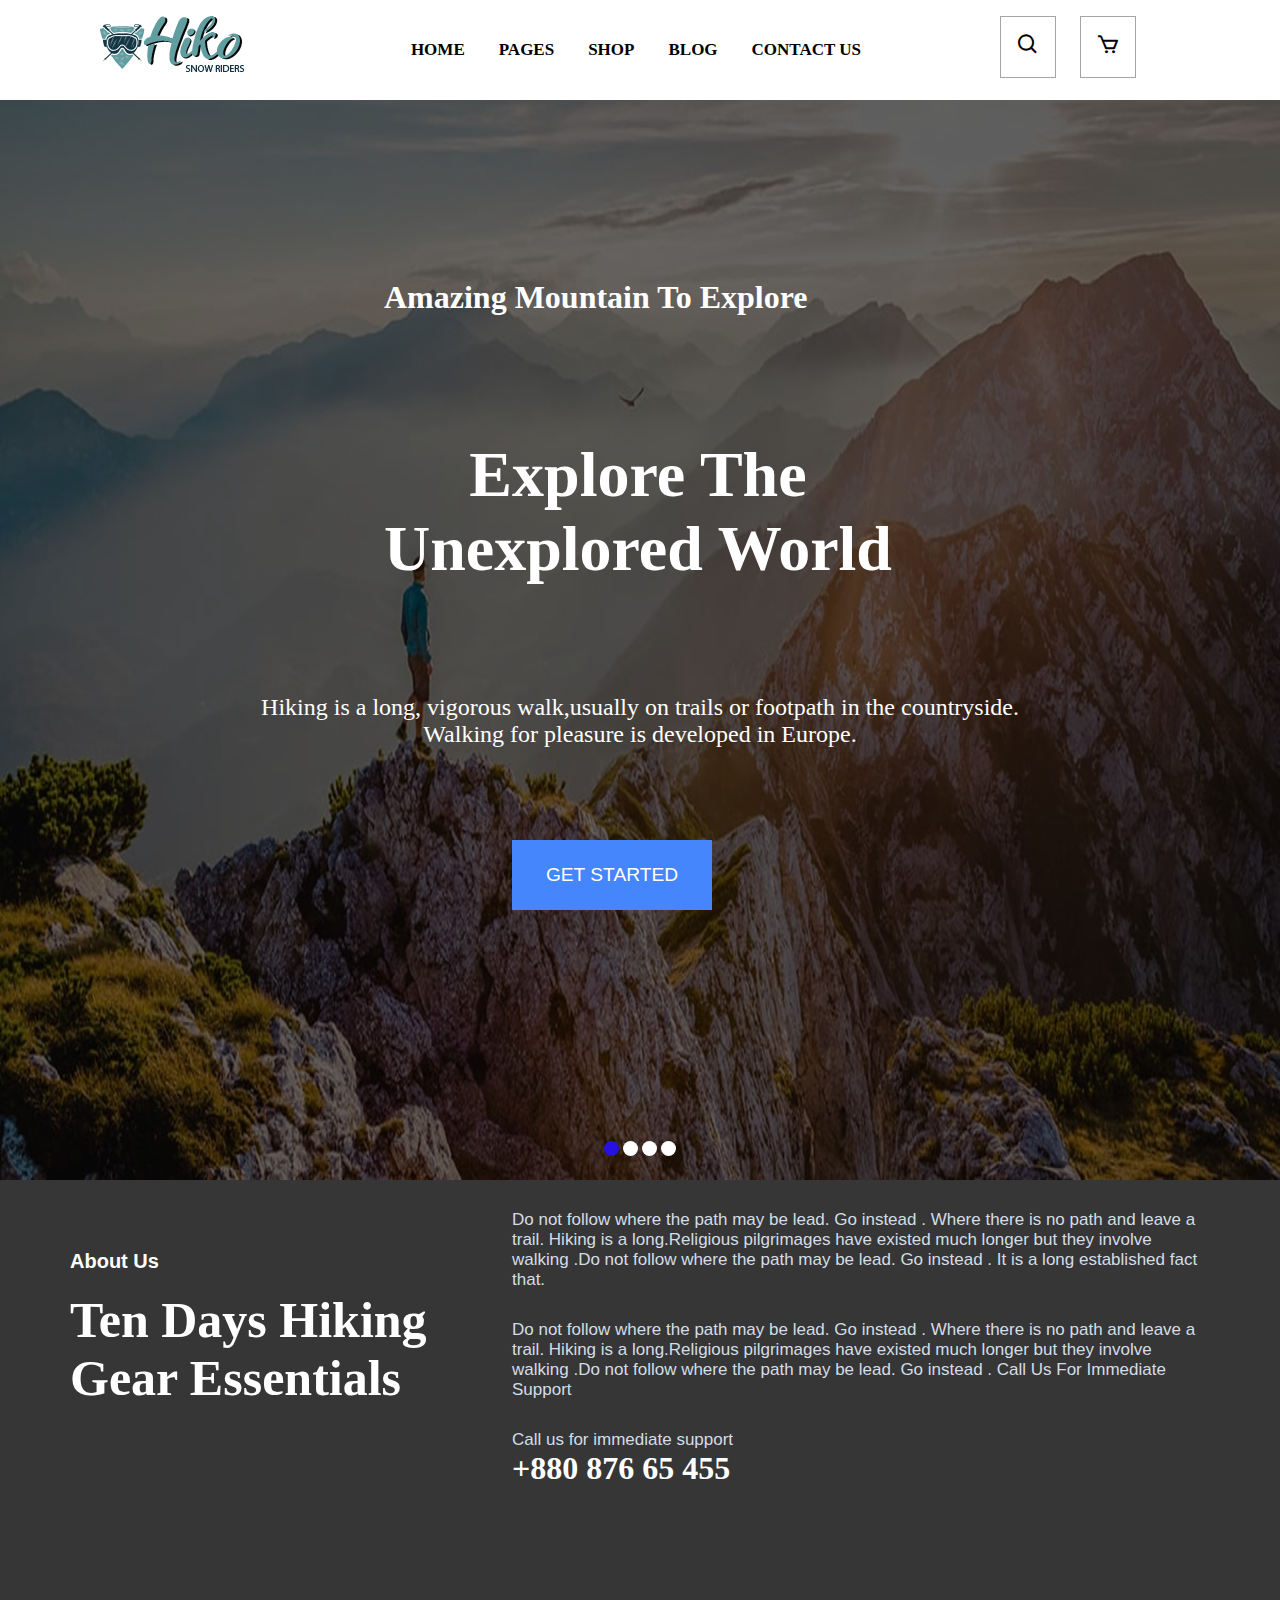
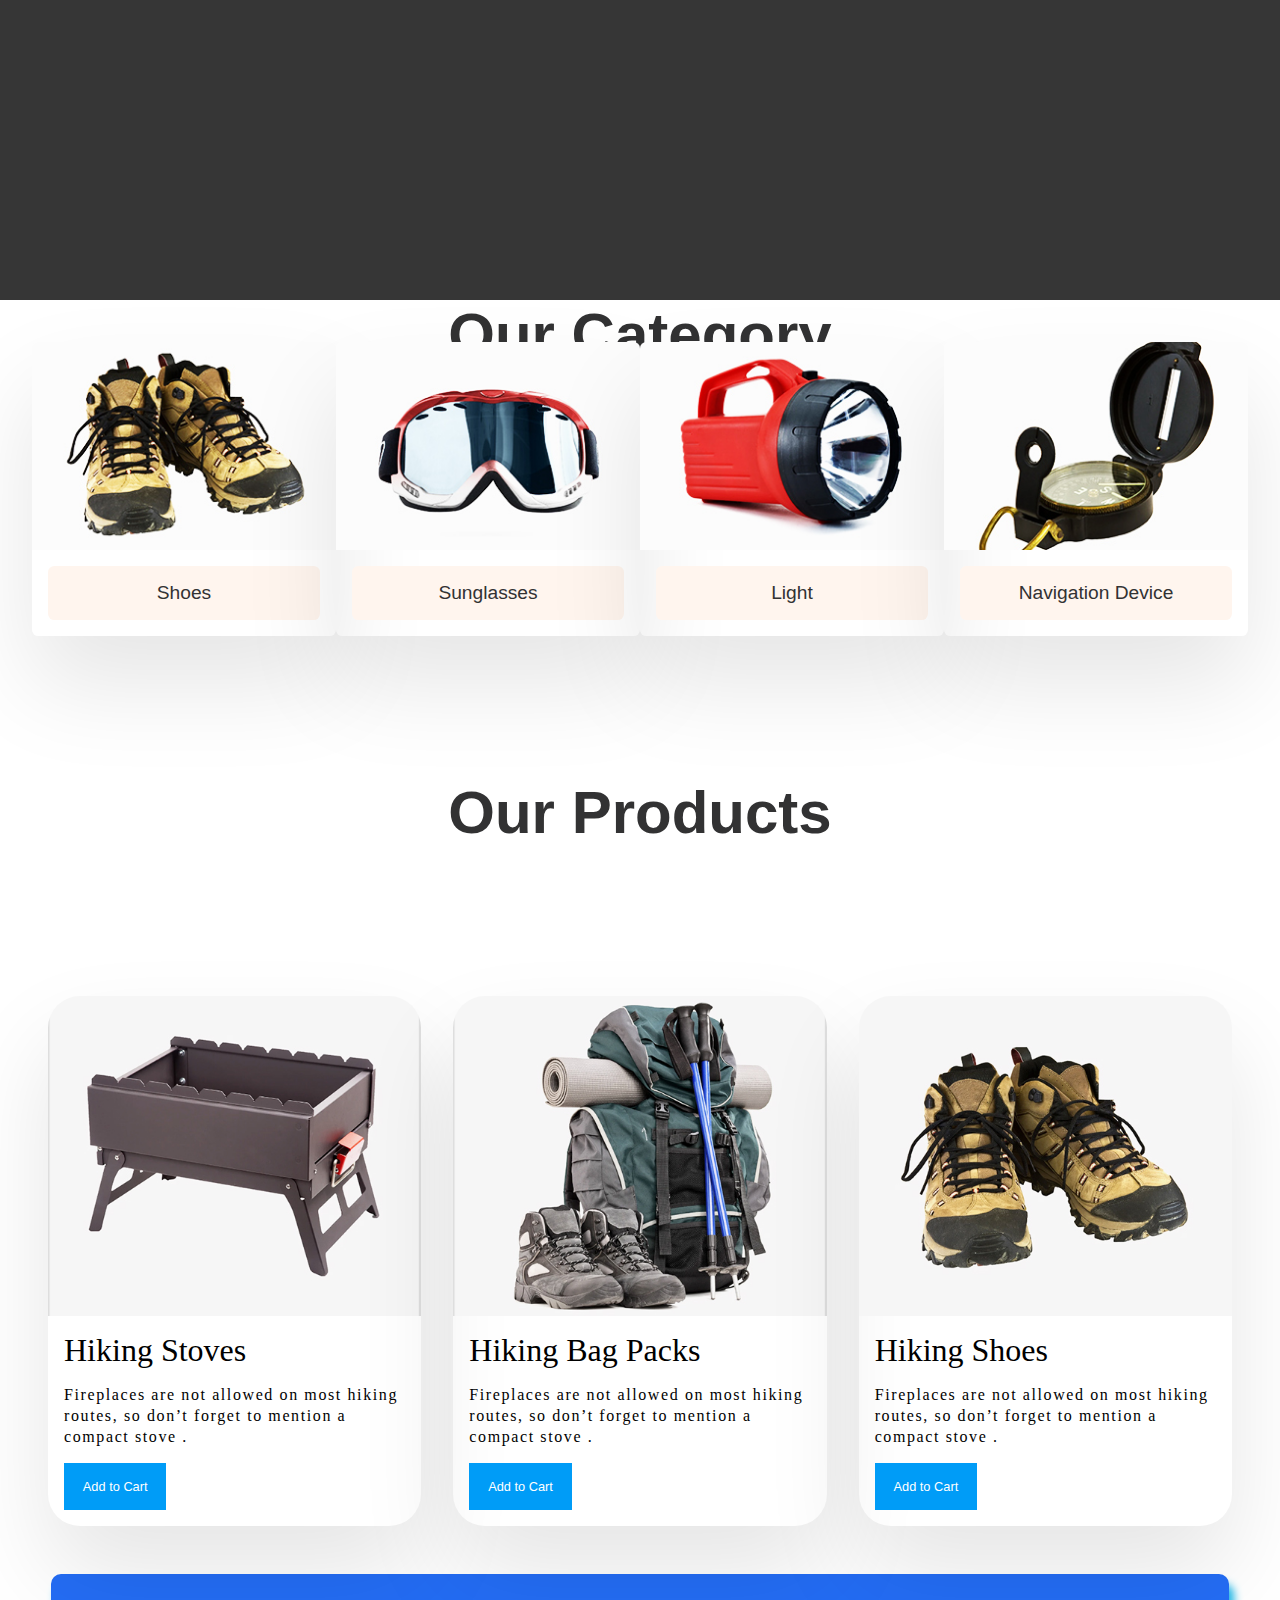
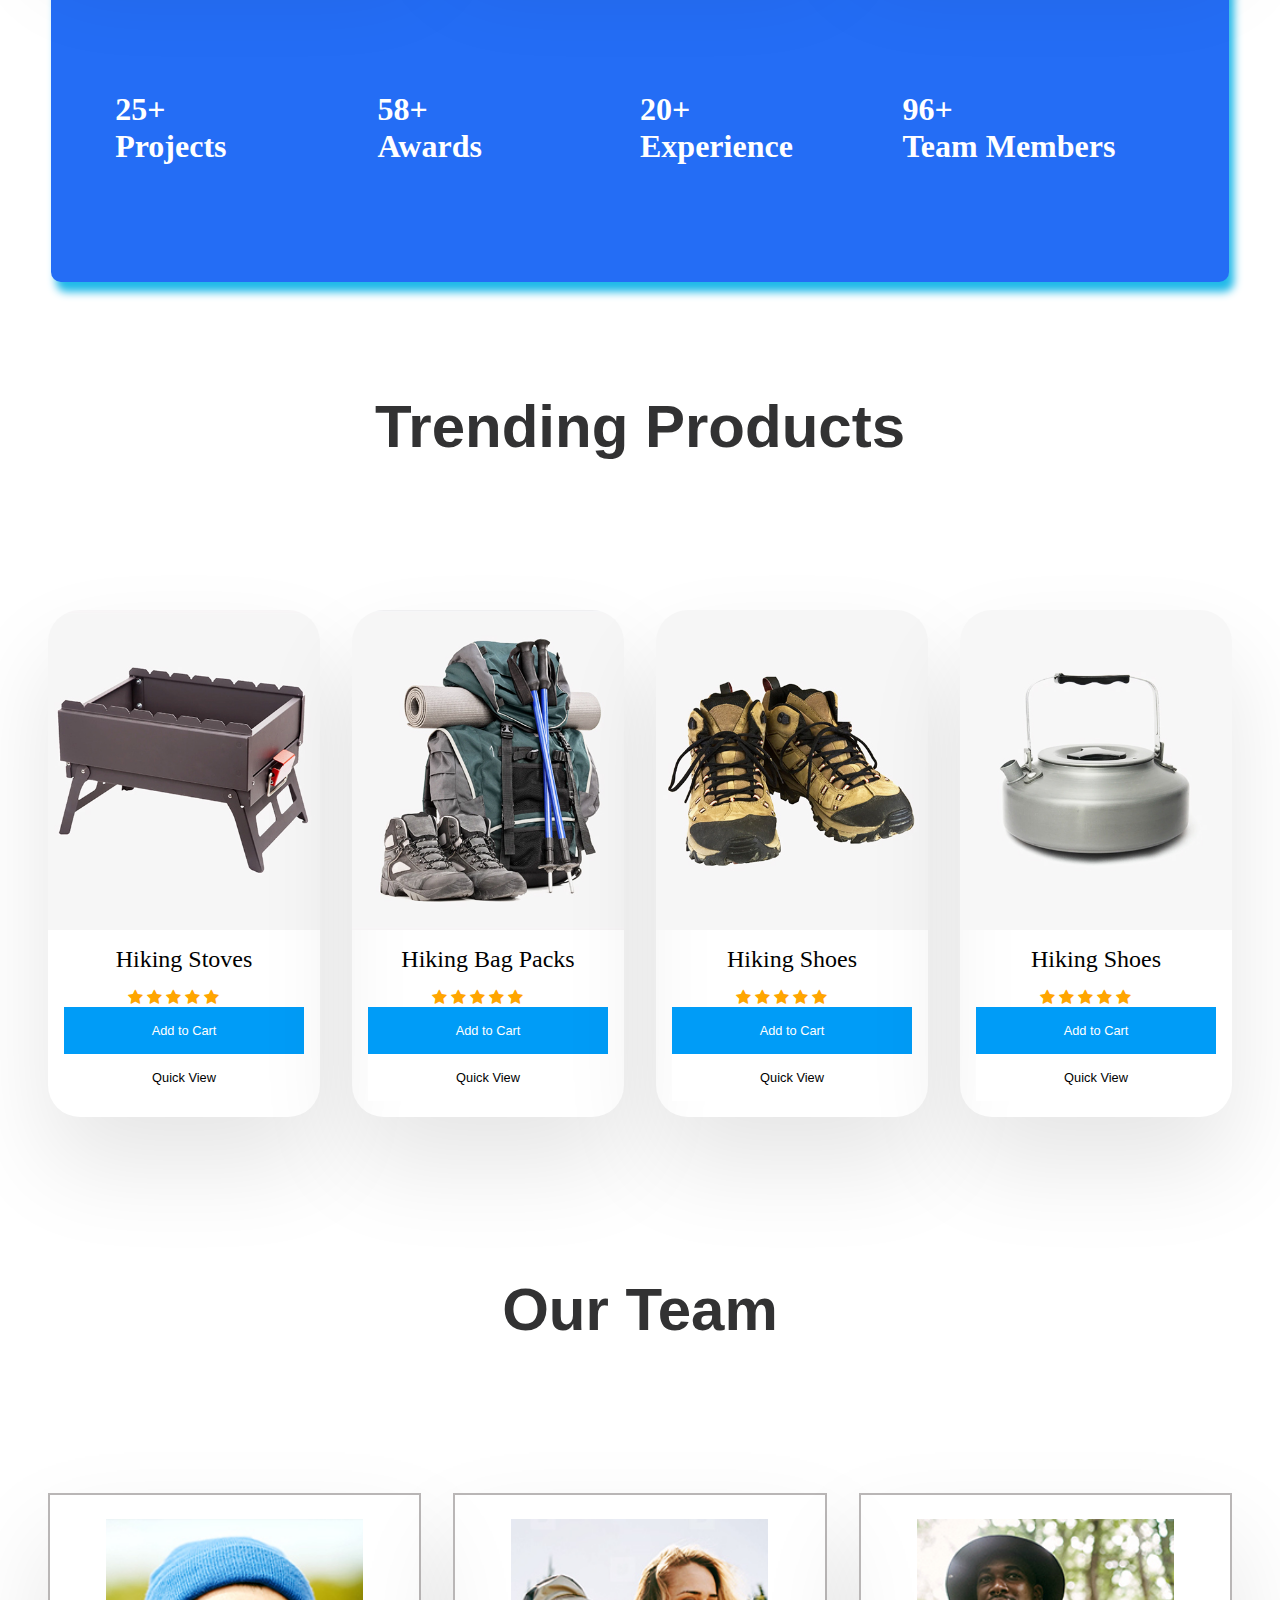
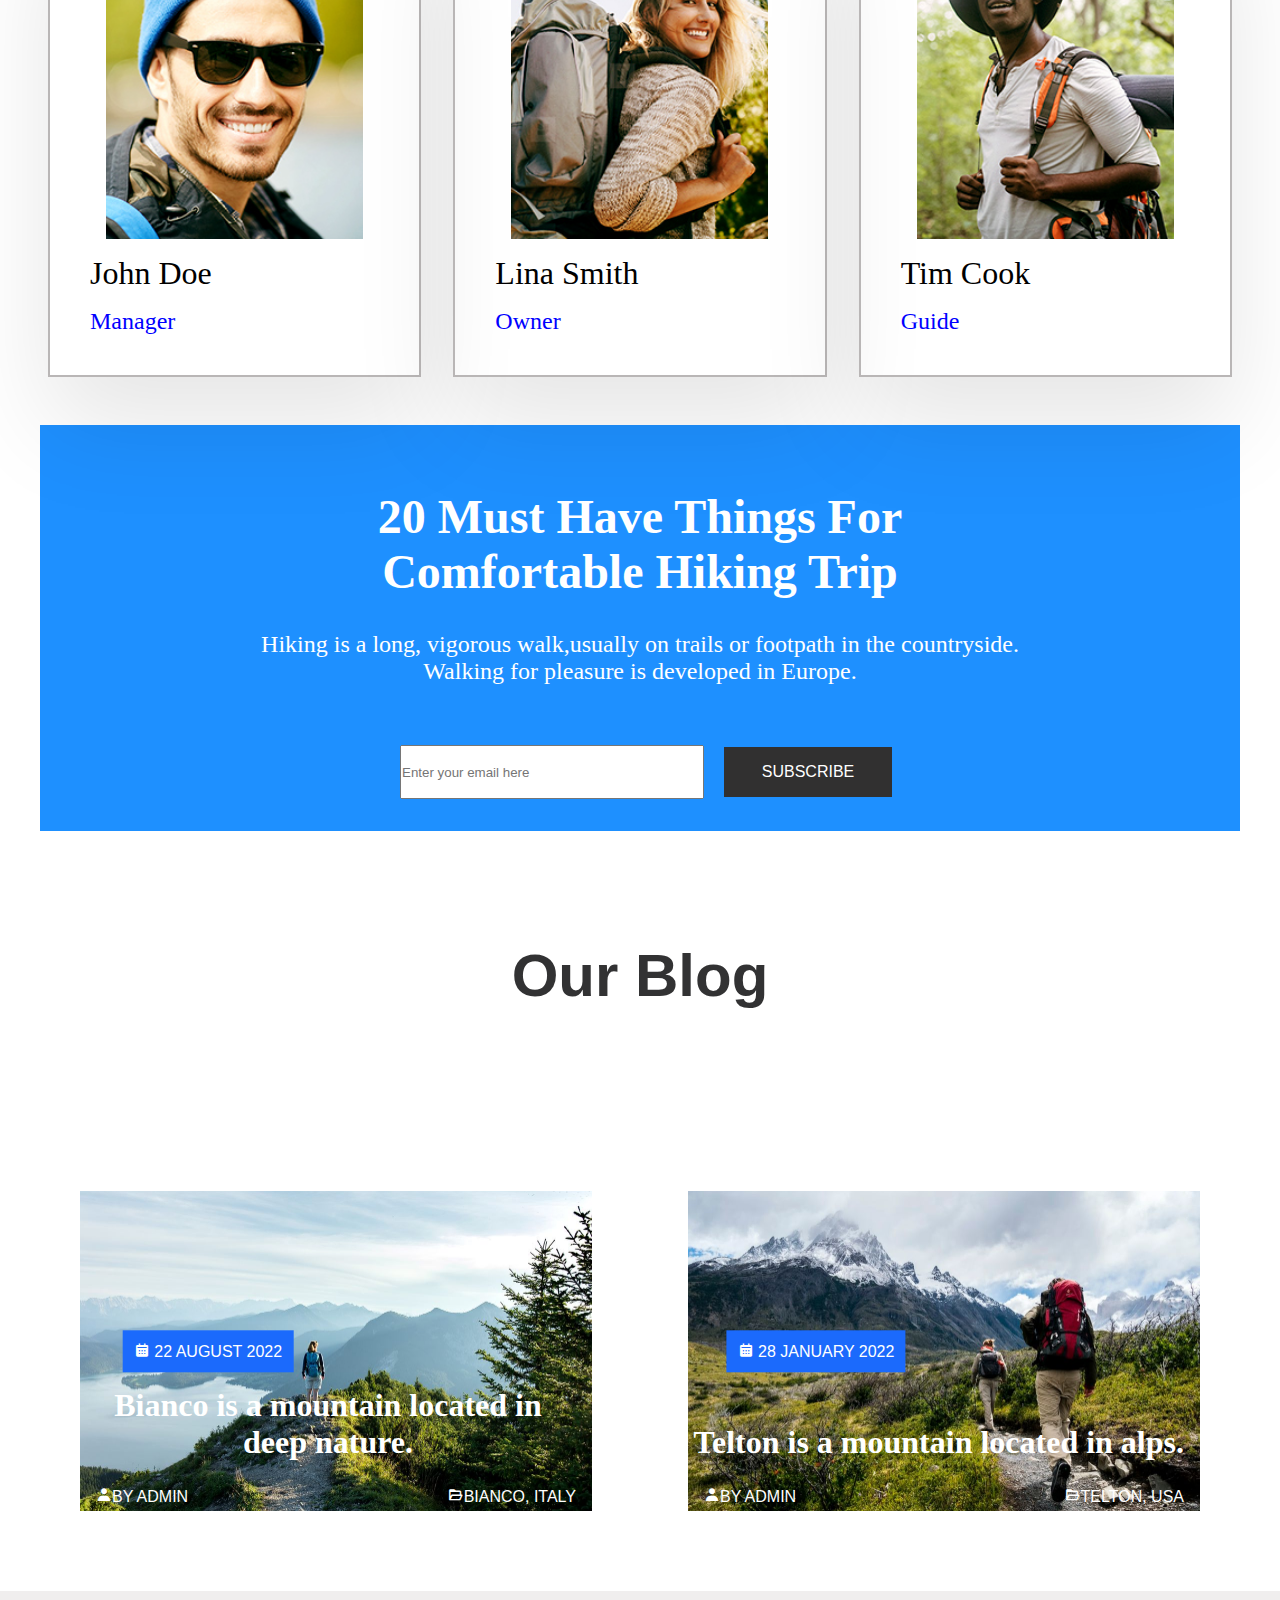
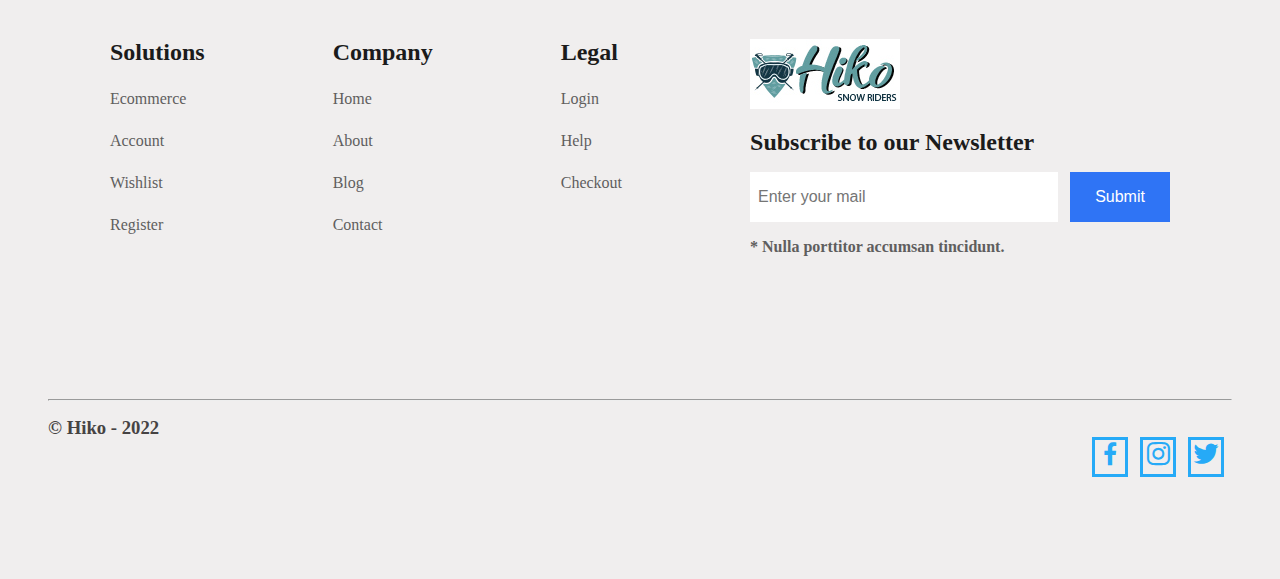
<file: index.html>
<!DOCTYPE html>
<html>
  <head>
    <meta charset="utf-8">
    <meta name="viewport" content="width=device-width, initial-scale=1.0">

    <link rel="stylesheet" href="sty.css">
    <link rel="stylesheet" href="https://cdnjs.cloudflare.com/ajax/libs/font-awesome/4.7.0/css/font-awesome.min.css">

    <!-- =====BOX ICONS===== -->
    <link href='https://cdn.jsdelivr.net/npm/boxicons@2.0.5/css/boxicons.min.css' rel='stylesheet'>
    <title>Demo Project</title>
  </head>
  <body>
    <div class="dropdown">
      <nav>
        <img src="logo.jpg" class="logo">
        <ul>
          <li><a href="#">HOME</a></li>
          <li><a href="#">PAGES</a>
          
            <ul class="new1">
              <li><a href="task1/about.html">ABOUT US</a></li>
              <hr>
              <li><a href="task1/signup.html">SIGNUP</a></li>
              <hr>
              <li><a href="task1/login.html">LOGIN</a></li>
            </ul>
         
          </li>

          <li><a href="#">SHOP</a>
            <ul class="new1">
              <li><a href="ecom5-master/shop.html">SHOP</a></li>
              <hr>
              <li><a href="product/prod.html">PRODUCTS</a></li>
              <hr>
              <li><a href="wishlist/wishlist.html">WISHLIST</a></li>
              <hr>
              <li><a href="ecom5-master/cart.html">CART</a></li>
              <hr>
              <li><a href="shop_checkbox/shop_checkbox.html">CHECKOUT</a></li>
            </ul></li>
          <li><a href="blog.html">BLOG</a>
            <ul class="new1">
              <li> <a href="blog1.html">BLOG DETAILS</a></li>
            </ul>
          </li>
          <li><a href="contact.html">CONTACT US</a></li>
          <li> <a class="cta1" href="#"><i class='bx bx-search'></i></a></li>
          <li> <a class="cta2" href="#"><i class='bx bx-cart' ></i></a></li>
        </ul>

       
       
      </nav>

    </div>
    <div class="slider-box">
      <div id="slider" >
        
        
        <img src="IMG_1.jpg" class="newimg">
        <div class="slider1">
        <h2>Amazing Mountain To Explore</h2>
        <h1>Explore The<br>Unexplored World</h1>
        <p>Hiking is a long, vigorous walk,usually on trails or footpath
          in the countryside. Walking for pleasure is developed in Europe.</p>
          <button>GET STARTED</button>
        </div>
        
          <img src="IMG_2.png" >
          
          
            <img src="IMG_3.png" >
            
            
              <img src="IMG_2.png" >
             
        
      
        
        </div>
        
      
      <div class="indicators">
        <span id="btn1" class="active"></span>
        <span id="btn2"></span>
        <span id="btn3"></span>
        <span id="btn4"></span>

      </div>
    </div>
    <script>
      var slide = document.getElementById("slider");
      var btn1 = document.getElementById("btn1");
      var btn2 = document.getElementById("btn2");
      var btn3 = document.getElementById("btn3");
      var btn4 = document.getElementById("btn4");

      btn1.onclick = function()
      {
        slide.style.transform = "translateX(0px)";
        btn1.classList.add("active");
        btn2.classList.remove("active");
        btn3.classList.remove("active");
        btn4.classList.remove("active");

      }
      btn2.onclick = function()
      {
        slide.style.transform = "translateX(-100%)";
        btn2.classList.add("active");
        btn1.classList.remove("active");
        btn3.classList.remove("active");
        btn4.classList.remove("active");
      }
      btn3.onclick = function()
      {
        slide.style.transform = "translateX(-200%)";
        btn3.classList.add("active");
        btn1.classList.remove("active");
        btn2.classList.remove("active");
        btn4.classList.remove("active");
      }
      btn4.onclick = function()
      {
        slide.style.transform = "translateX(-300%)";
        btn4.classList.add("active");
        btn1.classList.remove("active");
        btn2.classList.remove("active");
        btn3.classList.remove("active");
      }
    </script>
    <div class="colour">
      <div class="second">
        <h4>About Us</h4> <br>
        <h1>Ten Days Hiking Gear Essentials</h1>
        <div class="video">
          <iframe width="400" height="190" src="https://www.youtube.com/embed/KH1pcNUTa6U" title="YouTube video player" frameborder="0" allow="accelerometer; autoplay; clipboard-write; encrypted-media; gyroscope; picture-in-picture" allowfullscreen></iframe>

        </div>
        
      </div>
      <div class="second-second">
        <p>
          Do not follow where the path may be lead. Go instead . Where there is no path and leave a trail. Hiking is a long.Religious pilgrimages have existed much longer but they involve walking .Do not follow where the path may be lead. Go instead . It is a long established fact that.
         </p>

         <p>
          Do not follow where the path may be lead. Go instead . Where there is no path and leave a trail. Hiking is a long.Religious pilgrimages have existed much longer but they involve walking .Do not follow where the path may be lead. Go instead .

          Call Us For Immediate Support
         </p>
         <p>Call us for immediate support</p>
         <h1>+880 876 65 455</h1>

      </div>
    </div>
    <div class="category">
      <h1>Our Category</h1>
    </div>
   
    <div class="newcards">
      <div class="grid">
        <div class="grid-item">
          <div class="card">
            <img class="card-img" src="img5.jpg">
            <div class="card-content">
              <button class="card-btn">
                Shoes
              </button>
            </div>
          </div>
        </div>
      </div>
      <div class="grid">
        <div class="grid-item">
          <div class="card">
            <img class="card-img" src="img6.jpg">
            <div class="card-content">
              <button class="card-btn">
                Sunglasses
              </button>
            </div>
          </div>
        </div>
      </div>
      <div class="grid">
        <div class="grid-item">
          <div class="card">
            <img class="card-img" src="img7.jpg">
            <div class="card-content">
              <button class="card-btn">
                Light
              </button>
            </div>
          </div>
        </div>
      </div>
    
    <div class="grid">
      <div class="grid-item">
        <div class="card">
          <img class="card-img" src="img8.jpg">
          <div class="card-content">
            
            <button class="card-btn">
              Navigation Device
            </button>
          </div>
        </div>
      </div>
    </div>

  
    </div>
    <div class="category2">
      <h1>Our Products</h1>
    </div>
    <div class="newcards2">
      <div class="grid2">
        <div class="grid-item2">
          <div class="card2">
            <img class="card-img2" src="img9.jpg">
            <div class="card-content2">
              <h1 class="card-header">Hiking Stoves</h1>
            <p class="card-text">
              Fireplaces are not allowed on most hiking routes, 
              so don’t forget to mention a compact stove .
            </p>
              <button class="card-btn2">
                Add to Cart
              </button>
            </div>
          </div>
        </div>
      </div>
      <div class="grid2">
        <div class="grid-item2">
          <div class="card2">
            <img class="card-img2" src="img10.jpg">
            <div class="card-content2">
              <h1 class="card-header">Hiking Bag Packs</h1>
            <p class="card-text">
              Fireplaces are not allowed on most hiking routes, 
              so don’t forget to mention a compact stove .
            </p>
              <button class="card-btn2">
                Add to Cart
              </button>
            </div>
          </div>
        </div>
      </div>
      <div class="grid2">
        <div class="grid-item2">
          <div class="card2">
            <img class="card-img2" src="img11.jpg">
            <div class="card-content2">
              <h1 class="card-header">Hiking Shoes</h1>
            <p class="card-text">
              Fireplaces are not allowed on most hiking routes, 
              so don’t forget to mention a compact stove .
            </p>
              <button class="card-btn2">
                Add to Cart
              </button>
            </div>
          </div>
        </div>
      </div>
    </div>

      <div class="new-sec">
        <div class="col">
          <h1>25+ <br>Projects</h1>
          
        </div>
        <div class="col">
          <h1>58+ <br>Awards</h1>
        </div>
        <div class="col">
          <h1>20+ <br>Experience</h1>
        </div>
        <div class="col">
          <h1>96+ <br>Team Members</h1>
        </div>
      </div>
      <div class="category2">
        <h1>Trending Products</h1>
      </div>

      <div class="newcards3">
        <div class="grid3">
          <div class="grid-item3">
            <div class="card3">
              <img class="card-img3" src="img12.jpg">
              <div class="card-content3">
                <h1 class="card-header3">Hiking Stoves</h1>
                <div class="stars">
                  <span class="fa fa-star checked"></span>
                <span class="fa fa-star checked"></span>
                <span class="fa fa-star checked"></span>
                <span class="fa fa-star checked"></span>
                <span class="fa fa-star checked"></span>
                </div>
                
                <button class="card-btn3">
                  Add to Cart
                </button>
                <button class="card-btn33">
                  Quick View
                </button>
              </div>
            </div>
          </div>
        </div>
        <div class="grid3">
          <div class="grid-item3">
            <div class="card3">
              <img class="card-img3" src="img13.jpg">
              <div class="card-content3">
                <h1 class="card-header3">Hiking Bag Packs</h1>
                <div class="stars">
                  <span class="fa fa-star checked"></span>
                <span class="fa fa-star checked"></span>
                <span class="fa fa-star checked"></span>
                <span class="fa fa-star checked"></span>
                <span class="fa fa-star checked"></span>
                </div>
                <button class="card-btn3">
                  Add to Cart
                </button>
                <button class="card-btn33">
                  Quick View
                </button>
              </div>
            </div>
          </div>
        </div>
        <div class="grid3">
          <div class="grid-item3">
            <div class="card3">
              <img class="card-img3" src="img14.jpg">
              <div class="card-content3">
                <h1 class="card-header3">Hiking Shoes</h1>
                <div class="stars">
                  <span class="fa fa-star checked"></span>
                <span class="fa fa-star checked"></span>
                <span class="fa fa-star checked"></span>
                <span class="fa fa-star checked"></span>
                <span class="fa fa-star checked"></span>
                </div>
                <button class="card-btn3">
                  Add to Cart
                </button>
                <button class="card-btn33">
                  Quick View
                </button>
              </div>
            </div>
          </div>
        </div>
        <div class="grid3">
          <div class="grid-item3">
            <div class="card3">
              <img class="card-img3" src="img15.jpg">
              <div class="card-content3">
                <h1 class="card-header3">Hiking Shoes</h1>
                <div class="stars">
                  <span class="fa fa-star checked"></span>
                <span class="fa fa-star checked"></span>
                <span class="fa fa-star checked"></span>
                <span class="fa fa-star checked"></span>
                <span class="fa fa-star checked"></span>
                </div>
                <button class="card-btn3">
                  Add to Cart
                </button>
                <button class="card-btn33">
                  Quick View
                </button>
              </div>
            </div>
          </div>
        </div>
      </div>
      <div class="category2">
        <h1>Our Team</h1>
      </div>
      <div class="newcards4">
        <div class="grid4">
          <div class="grid-item4">
            <div class="card4">
              <img class="card-img4" src="img16.jpg">
              <div class="card-content4">
                <h1 class="card-header">John Doe</h1>
              <p class="card-text4">
               Manager
              </p>
             
              </div>
            </div>
          </div>
        </div>
        <div class="grid4">
          <div class="grid-item4">
            <div class="card4">
              <img class="card-img4" src="img17.jpg">
              <div class="card-content4">
                <h1 class="card-header">Lina Smith</h1>
              <p class="card-text4">
               Owner
              </p>
                
              </div>
            </div>
          </div>
        </div>
        <div class="grid4">
          <div class="grid-item4">
            <div class="card4">
              <img class="card-img4" src="img18.jpg">
              <div class="card-content4">
                <h1 class="card-header">Tim Cook</h1>
              <p class="card-text4">
                Guide
              </p>
               
              </div>
            </div>
          </div>
        </div>
      </div>
      <div class=content>
        <h1 class="alignit">20 Must Have Things For</h1>
        <h1>Comfortable Hiking Trip</h1>
        <p>Hiking is a long, vigorous walk,usually on trails or footpath
          in the countryside. Walking for pleasure is developed in Europe. 
        </p>
        <form method="post">
          <input type="email" name="email" id="email" height="100px" placeholder="Enter your email here" required/>
            <button type="submit" class="btn">SUBSCRIBE</button>
        </form>
      </div>
      <div class="category2">
        <h1>Our Blog</h1>
      </div>
      <div class="newcards2">
        <div class="grid5">
          <div class="grid-item5">
            <div class="card5">
              <img class="card-img2" src="img2.jpg">
              <button class="btn-img"><i class='bx bxs-calendar'></i> 22 AUGUST 2022</button>
              <div ><p class="img-txt"><b> Bianco is a mountain located in 
                deep nature.</b>
              </p>
              <p class="set1"><i class='bx bxs-user'></i>BY ADMIN</p>
              <p class="set2"><i class='bx bx-folder-open'></i>BIANCO, ITALY</p>
            </div>

             
            </div>
          </div>
        </div>
        <div class="grid5">
          <div class="grid-item5">
            <div class="card5">
              <img class="card-img2" src="img1.jpg">
              <button class="btn-img"><i class='bx bxs-calendar'></i> 28 JANUARY 2022</button>
              <div ><p class="img-txt"><b> Telton is a mountain located in 
                alps.</b>
              </p>
              <p class="set1"><i class='bx bxs-user'></i>BY ADMIN</p>
              <p class="set2"><i class='bx bx-folder-open'></i>TELTON, USA</p></div>
            </div>
                
              
            </div>
          </div>
        </div>
        
      </div>

      <div class="footer-container">
        <div class="footer">
          <div class="footer-heading footer-1">
            <h2>Solutions</h2>
            <a href="#">Ecommerce</a>
            <a href="#">Account</a>
            <a href="#">Wishlist</a>
            <a href="#">Register</a>
          </div>
          <div class="footer-heading footer-2">
            <h2>Company</h2>
            <a href="#">Home</a>
            <a href="#">About</a>
            <a href="#">Blog</a>
            <a href="#">Contact</a>
          </div>
          <div class="footer-heading footer-3">
            <h2>Legal</h2>
            <a href="#">Login</a>
            <a href="#">Help</a>
            <a href="#">Checkout</a>
          </div>
          <div class="footer-email-form">
            <div class="img-footer">
              <img src="logo.jpg">
            </div>
            <h2>Subscribe to our Newsletter </h2>
            <input type="email" placeholder="Enter your mail" id="footer-email">
            <input type="submit" value="Submit" id="footer-email-btn">
            <h4 class="add-info">* Nulla porttitor accumsan tincidunt.</h4>
          </div>
        </div>
        <div class="media">
          <hr>
          <div class="text">
            <h3>© Hiko - 2022</h3>
          </div>
          <div class="icons">
            <a href="#"><i class='bx bxl-facebook'></i></a>
            <a href="#"><i class='bx bxl-instagram'></i></a>
            <a href="#"><i class='bx bxl-twitter'></i></a>
            
          </div>
        </div>
      </div>
    

    
     
   
  </body>
</html>
</file>
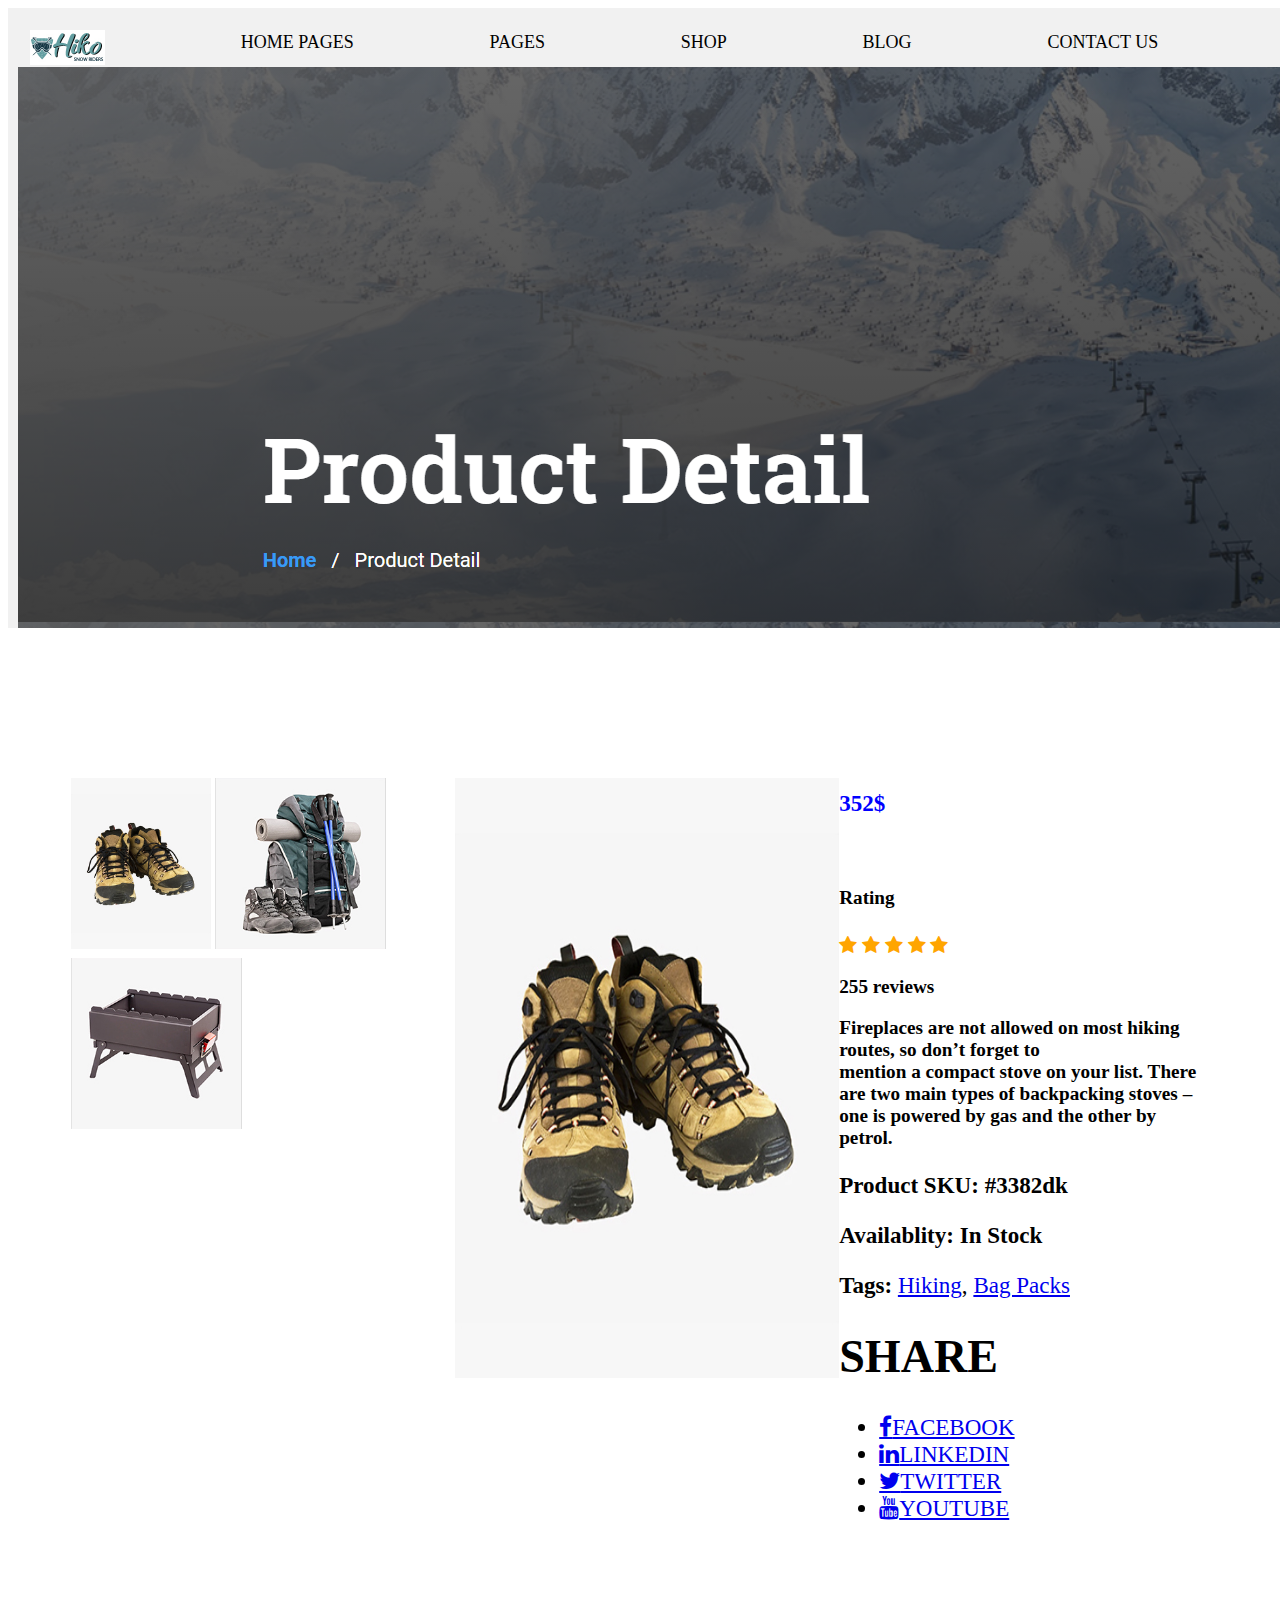
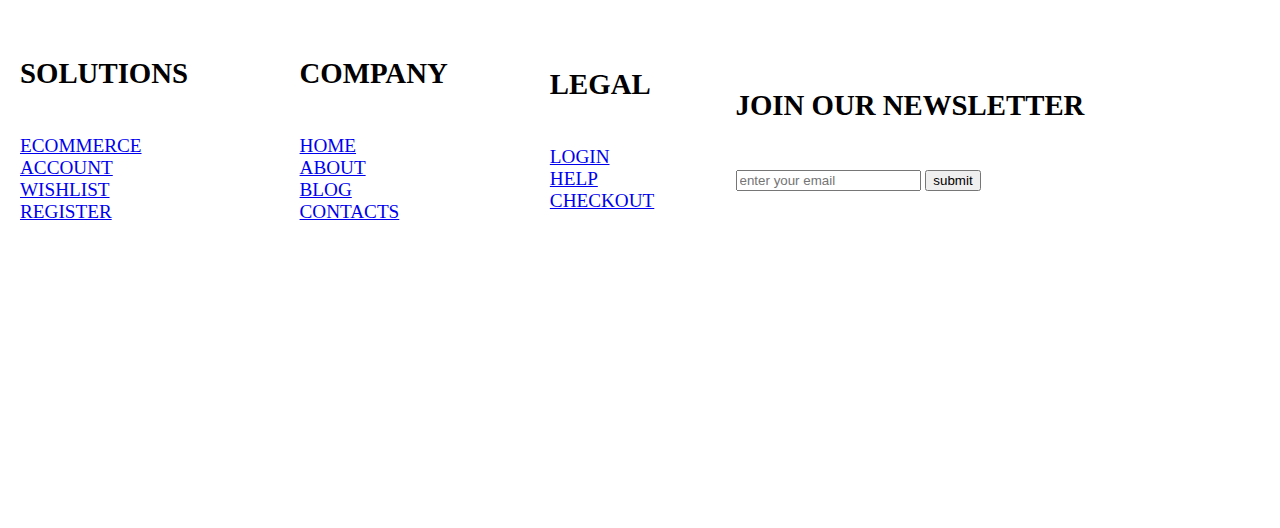
<file: product/prod.html>
<!DOCTYPE html>
<head>
    <title>DEMO FOR HIKO TREKKING AND HIKING</title>
    <link href="sty.css" rel="stylesheet">
    <link rel="stylesheet" href="https://cdnjs.cloudflare.com/ajax/libs/font-awesome/4.7.0/css/font-awesome.min.css">
    </head>
<body>
  <div class="header">
    <a href="#default" class="logo"><img src="logo.jpg" ></a>
    <nav>
      <a href="#home" >HOME PAGES</a>
      <a href="#contact"> PAGES</a>
      <a href="#about">SHOP</a>
      <a href="#blog">BLOG</a>
      <a href="#contactus">CONTACT US</a>
    </nav>
  
    <div
      style="background-image: url('images/img1.png')">
        </div>
        </div>
        
    <div class="hero">
        <div class=" row">
            <div class="product">
                <img src="images/shoes.jpg" alt="">
                <img src="images/bag.jpg" alt="">
                <img src="images/heat.jpg" alt="">
            </div>
                <div class="preview">
                <img src="images/shoes.jpg" alt="">
                </div>
              
            <aside>
                <div CLASS="pr" >
                  <strong><p class="price">352$</p><br></strong>
                   <h4>Rating</h4>
                    <span class="fa fa-star checked"></span>
                    <span class="fa fa-star checked"></span>
                    <span class="fa fa-star checked"></span>
                    <span class="fa fa-star checked"></span>
                    <span class="fa fa-star checked"></span>
                    <strong><p>255 reviews</p></strong>
                  <strong><p class="describe">Fireplaces are not allowed on most hiking routes, so don’t forget to<br> mention a compact stove on your list. There are two main types of backpacking stoves – one is powered by gas and the other by petrol.</p></strong>
                  <div class="info">
                    <p><strong>Product SKU: <span>#3382dk</span></strong>
                    </p>
                    <p><strong>Availablity: <span>In Stock</span></strong>
                    </p>
                    <p><strong>Tags: </strong>  <a href="#">Hiking</a>, <a href="#">Bag Packs</a> 
                    </p>
                  
                  <H1>SHARE</H1>
                    <ul class="sigma_sm justify-content-center">
                      <li>
                        <a href="#" class="fa fa-facebook">FACEBOOK
                        </a>
                      </li>
                      <li>
                        <a href="#" class="fa fa-linkedin">LINKEDIN
                        </a>
                      </li>
                      <li>
                        <a href="#" class="fa fa-twitter">TWITTER
                        </a>
                      </li>
                      <li>
                        <a href="#" class="fa fa-youtube">YOUTUBE
                        </a>
                      </li>
                    </ul>
                  </div>
                </div>
                </aside>
                </div>
    <DIV>   
   <table  cellpadding="10" >
     <tr>
      <td>
      
        
        <h2>SOLUTIONS</h2><br>
        <a href="#">ECOMMERCE</a><br>
        <a href="#">ACCOUNT</a><br>
        <a href="#">WISHLIST</a><br>
        <a href="#">REGISTER</a><br>
        
      
      </td>
      <td>
        
          <h2>COMPANY</h2><br>
          <a href="#">HOME</a><br>
          <a href="#">ABOUT</a><br>
          <a href="#">BLOG</a><br>
          <a href="#">CONTACTS</a><br>
        
      </td>
      <td>
          
            <h2>LEGAL</h2><br>
            <a href="#">LOGIN</a><br>
            <a href="#">HELP</a><br>
            <a href="#">CHECKOUT</a><br>
          
          </td>
          <td>
          
            <h2> JOIN OUR NEWSLETTER</h2><br>
            <INPUT TYPE="email" placeholder="enter your email" id="footer-email">
              <input type="button" value="submit" id="button">
          
          </td>
            
            
          </tr>
        </table>
      </DIV>
      </aside>
</div>
</div>
    </div>
  </div>  
</body>
</html>
</file>
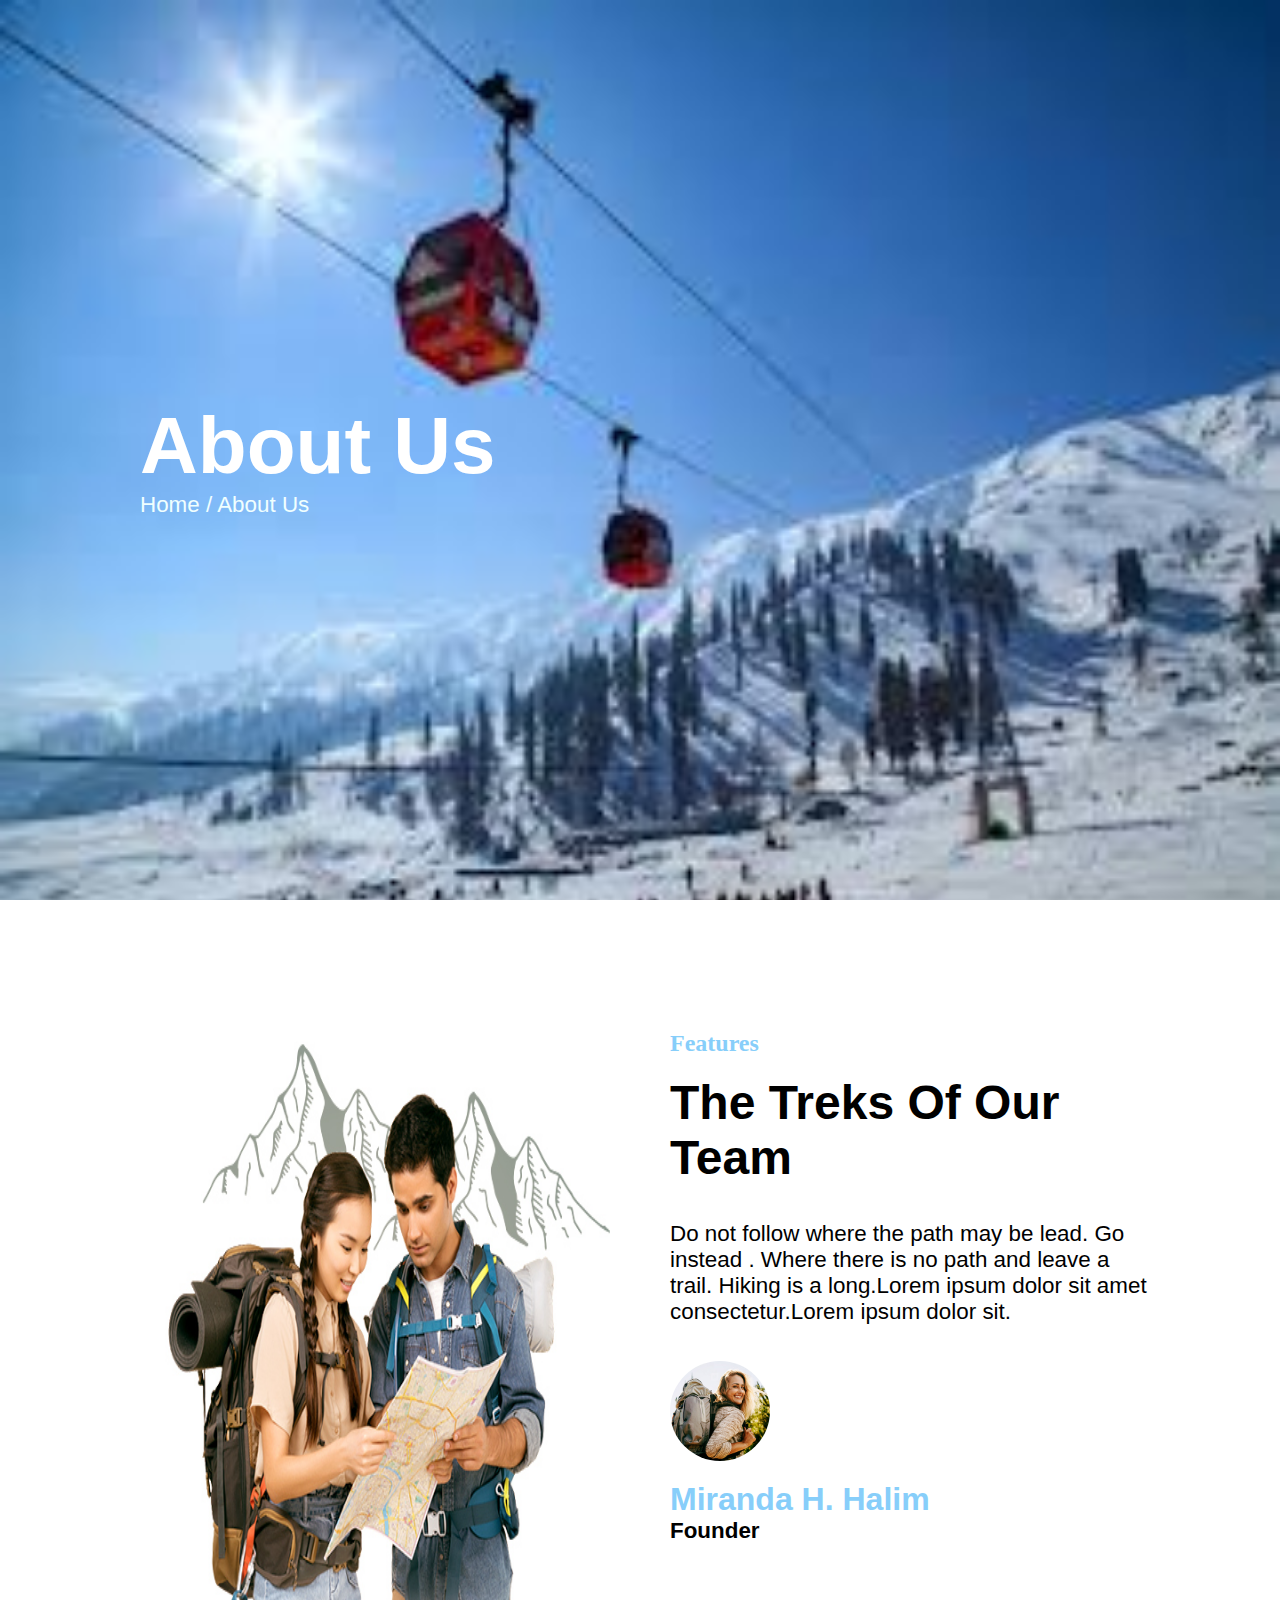
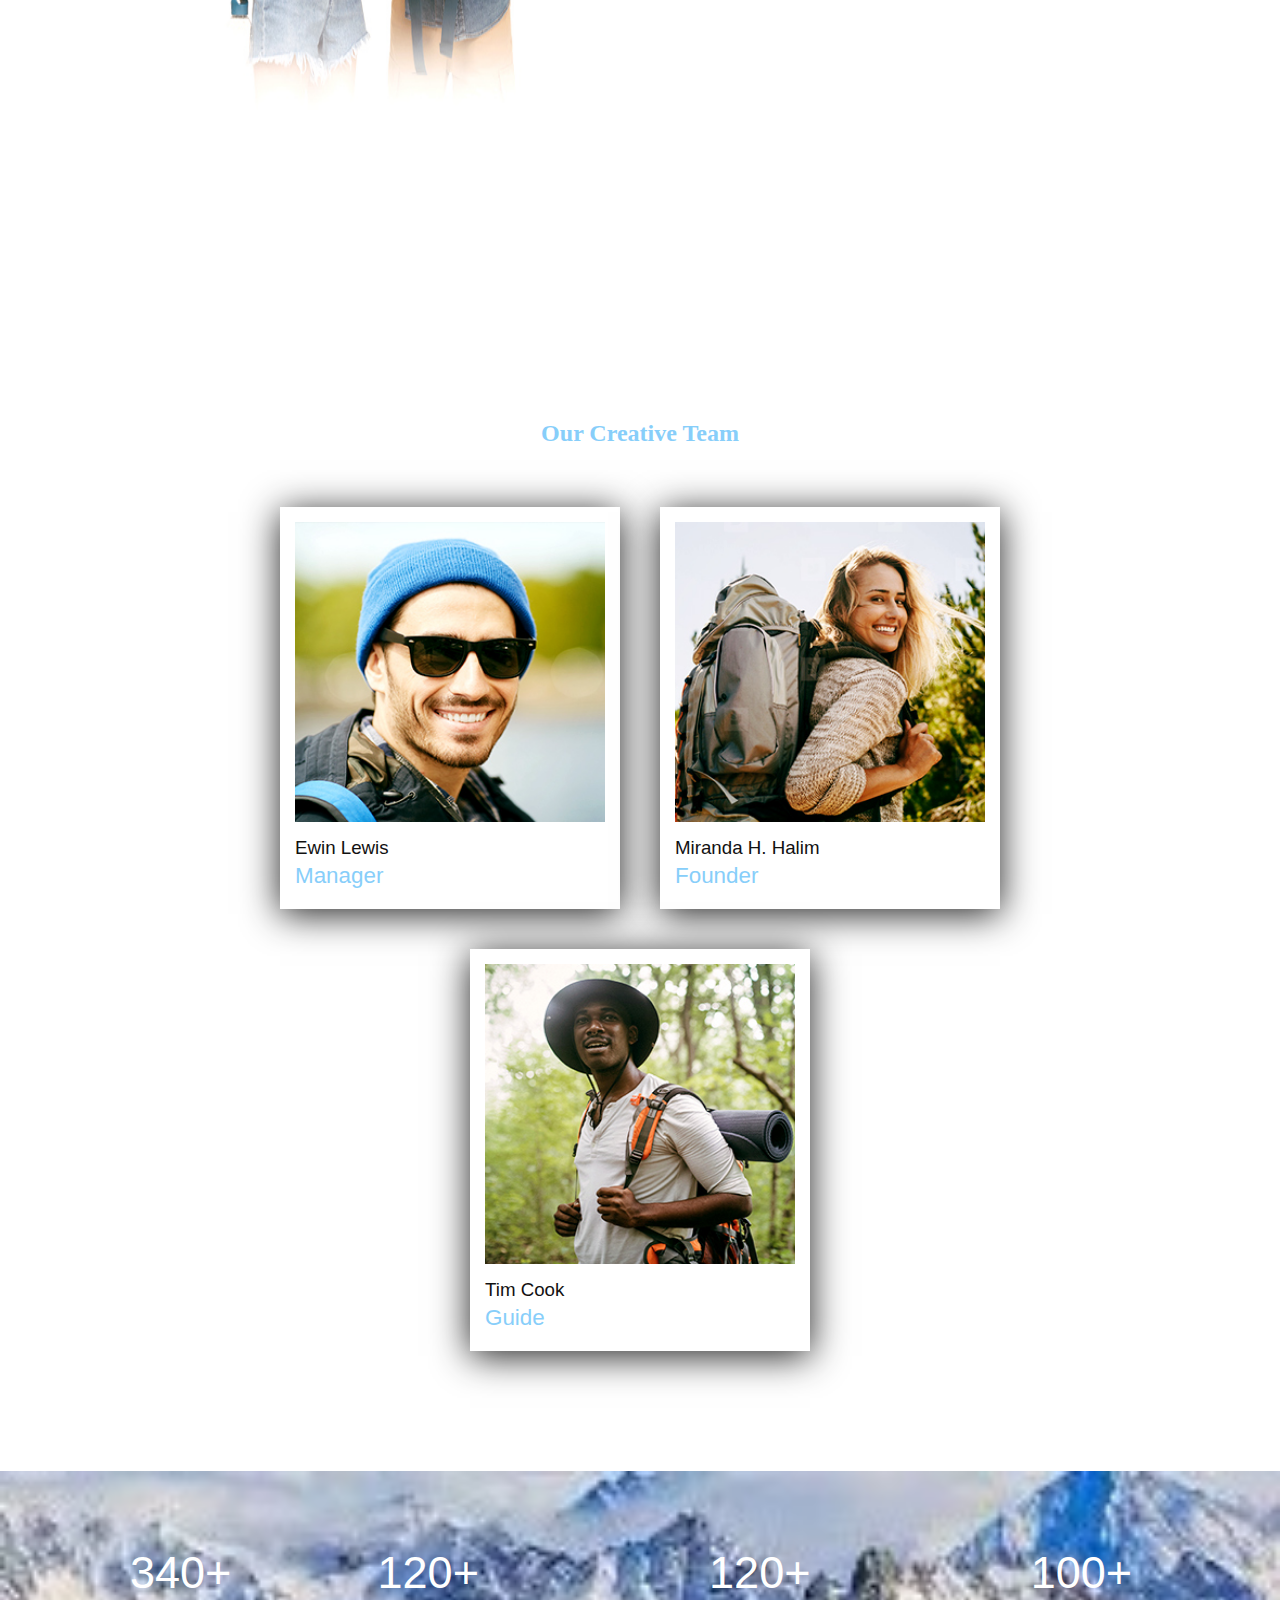
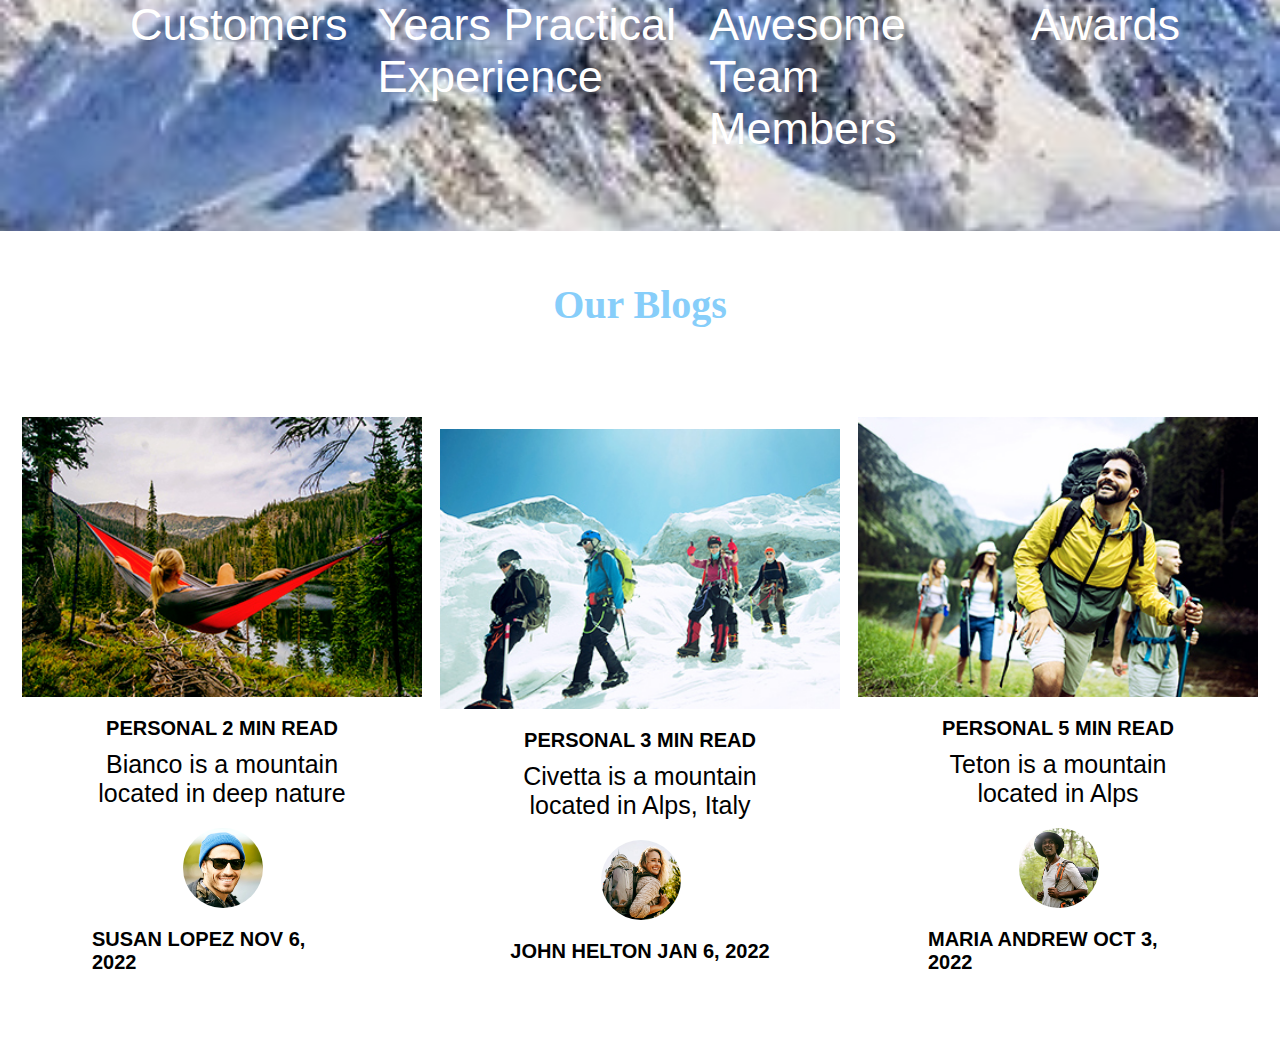
<file: task1/about.html>
<!DOCTYPE html>
<html lang="en">
<head>
    <meta charset="UTF-8">
    <meta http-equiv="X-UA-Compatible" content="IE=edge">
    <meta name="viewport" content="width=device-width, initial-scale=1.0">
    <link rel="stylesheet" href="style.css">
    <title>ABOUT US</title>
</head>
<body>
    <section class="banner" id="banner">
        <div class="content">
            <h2>About Us</h2>
            <h8>Home / About Us</h8>
            
            


    
        </div>
    </section>

    <section class="about" id="about">
        <div class="row">
            <div class="col50">
                <div class="img">
                    <img src="task1img.jpg">
                </div>
            </div>
            <div class="col50">
                <h7 class="titletext">Features</h7>
                <br>
                <br>

                <h1>The Treks Of Our Team</h1>
                <br>
                <br>
                <p>Do not follow where the path may be lead. Go instead . Where there is no path and leave a trail. Hiking is a long.Lorem ipsum dolor sit amet consectetur.Lorem ipsum dolor sit.</p>
                <br>
                <br>

                
                <div class="img1">
                    <img src="owner.jpg">
                </div>
                <h4 class="name">Miranda H. Halim</h4>
                <h3 class="name">Founder</h3>
                


                
            </div>
            
         </div>
     </section>   

     <section class="team" id="team">
        <div class="title">
            <h2 class="titletext">Our Creative Team</h2>


            <div class="content">
                <div class="box">
                    <div class="img">
                        <img src="manager.jpg">
                    </div>
                    <div class="text">
                        <h3>Ewin Lewis</h3>
                        <p>Manager</p>
                        </div>
                        </div>

                        <div class="box">
                            <div class="img">
                                <img src="owner.jpg">
                            </div>
                            <div class="text">
                                <h3>Miranda H. Halim</h3>
                                <p>Founder</p>
                                </div>
                                </div>

                                <div class="box">
                                    <div class="img">
                                        <img src="guide.jpg">
                                    </div>
                                    <div class="text">
                                        <h3>Tim Cook</h3>
                                        <p>Guide</p>
                                        </div>
                                        </div>

                        
                        
            </div>            
    
                        
                    
            

        </div>
        </section>

        <section class="item">
            <ul class="nav">
                <li><h4>340+ <br>Customers</h4></li>
                <li><h4>120+ <br>Years Practical Experience</h4></li>
                <li><h4>120+ <br>Awesome Team Members</h4></li>
                <li><h4>100+ <br>Awards</h4></li>
            </ul>
        </section>


        <section class="blog" id="blog">
            <div class="title white">
                <h2 class="titletext">Our Blogs</h2>
                
            </div>
            <div class="content">
                <div class="box">
                    <div class="img">
                        <img src="pic1.jpg">
                    </div>
                    <div class="text">
                        <h6>PERSONAL  2 MIN READ</h6>
                        <h3>Bianco is a mountain located in deep nature</h3>
    
                    </div>
                    
                    <div class="img1" >
                        <img src="manager.jpg">
                       
                    </div>
                    <h6>SUSAN LOPEZ
                        NOV 6, 2022</h6>
                    
                </div>
                <div class="box">
                    <div class="img">
                        <img src="pic2.jpg">
                    </div>
                    <div class="text">
                        
                        <h6>PERSONAL  3 MIN READ</h6>
                        <h3>Civetta is a mountain located in Alps, Italy</h3>
    
                    </div>
                    <div class="img1">
                        <img src="owner.jpg">
                        
                            
                    </div>
                    <h6>JOHN HELTON
                        JAN 6, 2022</h6>
                </div>
                <div class="box">
                    <div class="img">
                        <img src="pic3.jpg">
                    </div>
                    <div class="text">
                        <h6>PERSONAL  5 MIN READ</h6>
                        
                        <h3>Teton is a mountain located in Alps</h3>
    
                    </div>
                    <div class="img1">
                        <img src="guide.jpg">
                    </div>
                    <h6>MARIA ANDREW
                        OCT 3, 2022
                        </h6>
                </div>
    
            </div>
    
        </section>
    
</body>
</html>
</file>
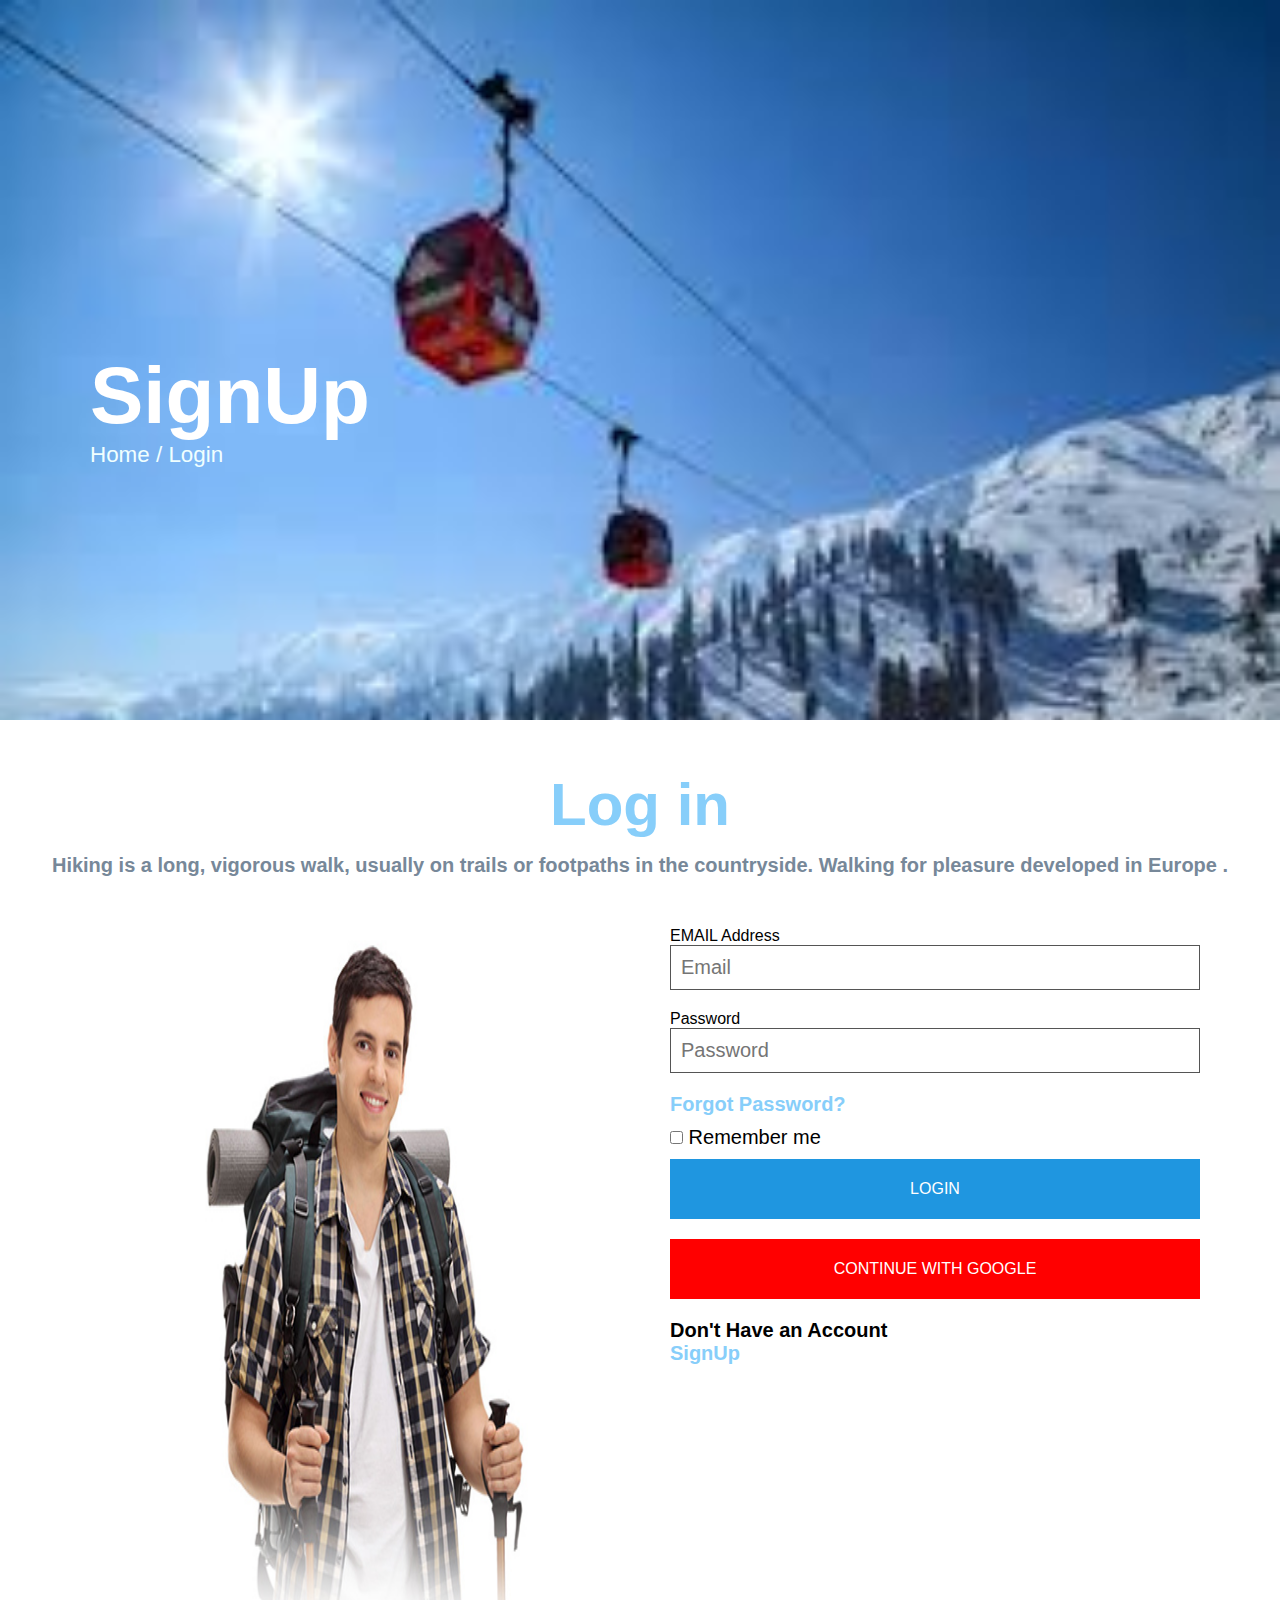
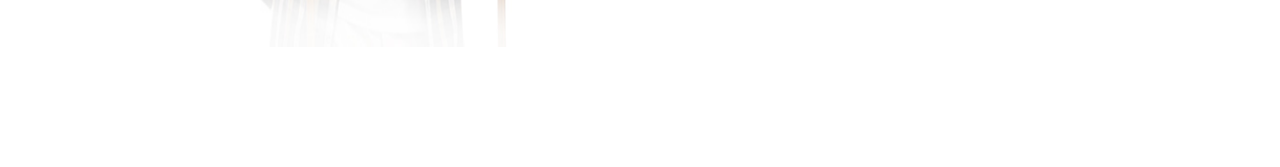
<file: task1/login.html>
<!DOCTYPE html>
<html lang="en">
<head>
    <meta charset="UTF-8">
    <meta http-equiv="X-UA-Compatible" content="IE=edge">
    <meta name="viewport" content="width=device-width, initial-scale=1.0">
    <link rel="stylesheet" href="login.css">
    <title>Login</title>
</head>
<body>
    <section class="banner" id="banner">
        <div class="content">
            <h2>SignUp</h2>
            <h8>Home / Login</h8>
            
            


    
        </div>
    </section>

    <section class="contact" id="contact">
        <div class="title">
            <h2 class="titletext">Log in</h2>
            <h5>Hiking is a long, vigorous walk, usually on trails or footpaths in the countryside. Walking for pleasure developed in Europe .</h5>
        </div>
        <div class="row">
        <div class="col50">
            <div class="img">
                <img src="login2.jpg">
            </div>
            </div>
            <div class="col50">
        <div class="contactform">
            
            
            <div class="inputbox">

                EMAIL Address <input type="email" placeholder="Email">
            </div>
            <div class="inputbox">
                Password  <input type="password"  placeholder="Password">
              </div>
              <a href="#"><h5>Forgot Password?</h5></a>
              <div class="check">
              <input type="checkbox" id="remember me" name="remember me" value="remember me">
  <label for="remember me">Remember me </label><br>
             </div>
             
             

            <div class="inputbox">
                <input type="submit" value="LOGIN">
            </div>
            <div class="google">
            <div class="inputbox">
                <input type="submit" value="CONTINUE WITH GOOGLE">
            </div>
            </div>
            <h5>Don't Have an Account</h5>
            <a href="/signup.html"><h5>SignUp</h5></a>
            
        
            

            
            
        </div>
        </div>
        </div>

    </section>
    
</body>
</html>
</file>
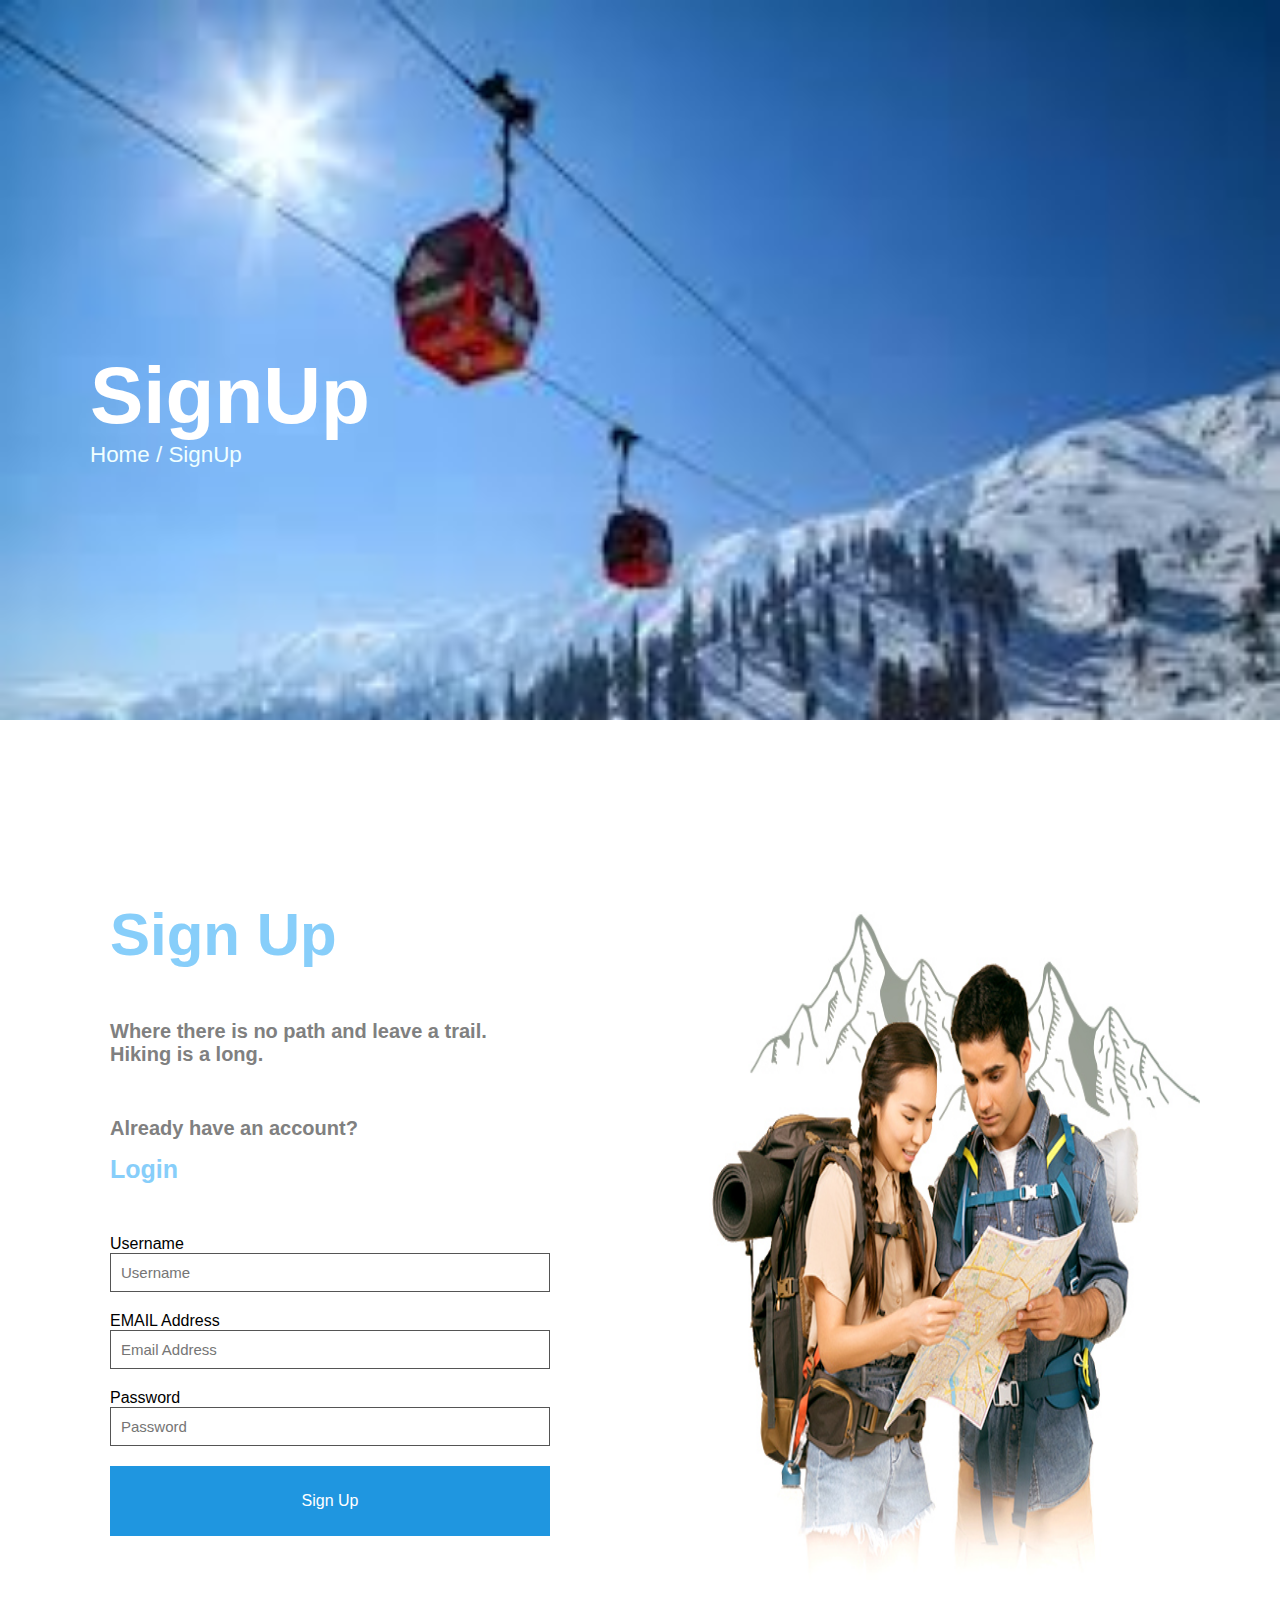
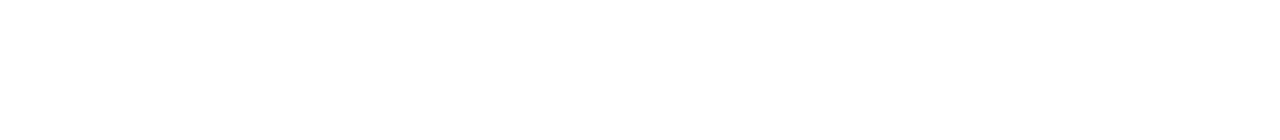
<file: task1/signup.html>
<!DOCTYPE html>
<html lang="en">
<head>
    <meta charset="UTF-8">
    <meta http-equiv="X-UA-Compatible" content="IE=edge">
    <meta name="viewport" content="width=device-width, initial-scale=1.0">
     <link rel="stylesheet" href="signup.css">
    <title>SignUp</title>
</head>
<body>
    <section class="banner" id="banner">
        <div class="content">
            <h2>SignUp</h2>
            <h8>Home / SignUp</h8>
            
            


    
        </div>
    </section>

    <section class="contact" id="contact">
        <div class="row">
            <div class="col50">
               
   
        <div class="contactform">
            <h2>Sign Up</h2>
            <br>
            <br>
            <h5>Where there is no path and leave a trail. Hiking is a long.</h5>
            <br>
            <br>
            <h5>Already have an account?</h5>
            <a href="./login.html"><h5>Login </h5></a>
            <br>
            <br>
            <div class="inputbox">
              Username  <input type="text" placeholder="Username" >
            </div>
            <div class="inputbox">

                EMAIL Address <input type="email" placeholder="Email Address">
            </div>
            <div class="inputbox">
                Password <input type="password" placeholder="Password">
              </div>
            <div class="inputbox">
                <input type="submit" value="Sign Up">
            </div>
            </div>
            </div>

            
                <div class="col50">
                    <div class="img">
                        <img src="task1img.jpg">
                    </div>
                    </div>
                
       
            
            
            

            
            
        </div>

    </section>
    
</body>
</html>
</file>
<file: sty.css>
*{
    margin:0;
    padding: 0;
}

.dropdown{
    margin: 0 auto;
    height: auto;
}

nav{
    height: 100px;

}

.logo{
    padding: 10px 0 0 60px;
    width: 150px;
    height: auto;
    margin-left: 3%;

}

nav ul{
    padding: 1rem;
    margin: 0;
    float:right;
    margin-right: 10%;
}

nav ul li{
    position: relative;
    list-style: none;
    display: inline-block;
    
}

nav ul li a{
    display: block;
    padding: 0 15px;
    color: black;
    text-decoration: none;
    line-height:60px ;
    font-size: 17px;
    font-weight: 600;
   
}

nav ul li a:hover{
    color: rgb(96, 96, 221);
  
}

nav ul ul{
    position:relative;
    top: 10px;
    display: none;
    border: 1px solid white;
    
    width: auto;
    transition: all 0.4s ease-out;
   ;
}
nav ul li:hover > ul{
display: block;


}

.new1 a{
    font-size: 0.9rem;
    
   
}
.cta1{
    font-size: 1.5rem;
    margin-left: 120px;
    margin-right: 20px;
    border: 1px solid rgb(167, 164, 164);
   }
.cta2{
    font-size: 1.5rem;
    border: 1px solid rgb(165, 164, 164);
    
}

nav ul ul li{
    width: 150px;
    float: left;
    display: list-item;
    position: relative;
    font-size: 1rem;
}


.slider-box{
   
    width: 100%;
    height: 120vh;
    position: relative;
    margin: 0px auto;
    overflow: hidden;
    
  }
  
  #slider{
    width: 100%;
    display: inline-flex;
    transition: 0.7s;
    
  }
  
  #slider img{
    width: 100%;
    height: 120vh;
    
  }
  .newimg{
    filter: brightness(40%);
  }
  
  .slider1 h2{
    position: absolute;
    left:30%;
    bottom: 80%;
    font-size: 2rem;
    color: white;
    text-align: center;
    font-family:Georgia, 'Times New Roman', Times, serif
  }
  
  .slider1 h1{
    position: absolute;
    left:30%;
    bottom: 55%;
    font-size: 4rem;
    color: white;
    text-align: center;
    font-family:'Times New Roman', Times, serif
  }
  
  .slider1 p{
    position: absolute;
    left:20%;
    bottom: 40%;
    font-size: 1.5rem;
    color: white;
    text-align: center;
    right: 20%;
  }
  
  .slider1 button{
    background-color: rgb(69, 134, 253);
    color: white;
    height: 70px;
    width: 200px;
    position: absolute;
    left:40%;
    bottom: 25%;
    text-align: center;
    border: none;
    font-size: 1.2rem;
  }
  .slider1 button:hover{
    background-color: rgb(0, 64, 255);
    transition: all 0.4s ease-out;
    
  }
  
  .indicators{
    position: absolute;
    left:50%;
    bottom: 20px;
    transform: translateX(-50%);
  }
  
  .indicators span{
    display: inline-block;
    width: 15px;
    height: 15px;
    border-radius: 50%;
    background:#ffffff;
    cursor: pointer;
  }
  
  .active{
    background:rgb(38, 18, 224) !important ;
  }
  
  
  
  
  .second{
    height: 80vh;
    width: 40%;
    float: left;
    background: rgb(54, 54, 54);
    color:white;
   
  }
  .second h4{
    font-weight: 700;
    font-size: 20px;
    margin-left: 70px;
    margin-top: 70px;
    font-family: Arial, Helvetica, sans-serif;
   
  }
  .second h1{
    font-weight: 900;
    font-size: 50px;
    text-align: left;
    margin-left: 70px;
  }
  
  .second-second{
    height:80vh;
    width: 60%;
    float:right;
    background: rgb(54, 54, 54);
    color:white;
    
   
  }
  .second-second p{
    margin-right: 20px;
    color: rgb(212, 221, 230);
    font-size: 17px;
    margin-right: 70px;
    margin-top: 30px;
    font-family:'Lucida Sans', 'Lucida Sans Regular', 'Lucida Grande', 'Lucida Sans Unicode', Geneva, Verdana, sans-serif
  }
  
  .video{
    margin-left: 70px;
   
  }
  .category{
    text-align: center;
    font-size: 30px;
    font-weight: 900;
    font-family: Arial, Helvetica, sans-serif;
    height: 20vh;
    color: rgb(50, 50, 51);
    
  }
  
  .category h1{
    padding: 10px;
    margin-top: 550px;
    
  }
  
  .newcards{
    display: flex;
    justify-content: center;
    align-items: center;
    min-height: 20vh;
    padding: 2rem;
  }
  .grid{
    margin-top: 0px;
    display: grid;
    width: 100rem;
    grid-gap: 2rem;
    grid-template-columns: repeat(auto-fit, minmax(10rem,1fr));
    align-items: start;
   
  }
  .grid-item{
    border-radius: 0.4rem;
    overflow: hidden;
    box-shadow: 0 3rem 6rem rgba(0,0,0,0.1);
    cursor: pointer;
    transition: 0.2s;
    
  }
  
  .grid-item:hover{
    transform: translateY(-0.9%);
    box-shadow: 0 4rem 8rem rgba(0,0,0,0.5);
  }
  
  .card-img{
    display: block;
    width: 100%;
    height: 13rem;
    object-fit: cover;
  }
  
  
  
  .card-content{
    padding: 1rem;
  }
  
  .card-btn{
    display: block;
    width: 100%;
    padding: 1rem;
    font-size: 1.2rem;
    text-align: center;
    color:rgb(50, 50, 51);
    background-color: seashell;
    border: none;
    border-radius: 0.4rem;
    transition: 0.2s;
    cursor: pointer;
    
  
  }
  .category2{
    text-align: center;
    font-size: 30px;
    font-weight: 900;
    font-family: Arial, Helvetica, sans-serif;
    height: 20vh;
    color: rgb(50, 50, 51);
    
  }
  
  .category2 h1{
    padding: 10px;
    margin-top: 100px;
    
  }
  
  .newcards2{
    display: flex;
    justify-content: center;
    align-items: center;
    min-height: 15vh;
    padding: 2rem;
    
  }
  .grid2{
    margin-top: 0px;
    display: grid;
    width: 80rem;
    grid-gap: 8rem;
    grid-template-columns: repeat(auto-fit, minmax(15rem,1fr));
    align-items: start;
    padding: 1rem;
  }
  .grid-item2{
    border-radius: 2rem;
    overflow: hidden;
    box-shadow: 0 3rem 6rem rgba(0,0,0,0.1);
    cursor: pointer;
    transition: 0.9s;
  }
  
  /*.grid-item2:hover{
    transform: translateY(-0.9%);
    box-shadow: 0 4rem 8rem rgba(0,0,0,0.5);
  }*/
  
  .card-img2{
    display: block;
    width: 100%;
    height: 20rem;
    object-fit: cover;
    
  }
  .card-img2:hover{
    transform: translateY(-0.9%);
    
  }
  
  
  
  .card-content2{
    padding: 1rem;
  }
  
  .card-btn2{
    display: block;
    width: 30%;
    padding: 1rem;
    font-size: 0.8rem;
    text-align: center;
    color:rgb(255, 255, 255);
    background-color: rgb(0, 156, 247);
    border: none;
    
    transition: 0.9s;
    cursor: pointer;
  }
  
  .card-header{
    font-size: 2rem;
    font-weight: 500;
    margin-bottom: 1rem;
  }
  .card-text{
    font-size:1rem;
    font-weight: 300;
    line-height: 1.3;
    letter-spacing: 0.1rem;
    margin-bottom: 1rem;
  }
  
  .new-sec{
    background: rgb(36, 109, 245);
    display: flex;
    justify-content: center;
    align-items: center;
    min-height: 20vh;
    margin-left: 4%;
    margin-right: 4%;
    border-radius: 10px;
    padding: 4rem;
    box-shadow: 5px 10px 8px #21bae9;
  }
  
  .col{
    margin-top: 0px;
    display: grid;
    width: 80rem;
    grid-gap: 8rem;
    grid-template-columns: repeat(auto-fit, minmax(10rem,1fr));
    align-items: start;
    color: #ffffff;
  }
  .checked {
    color: orange;
    
  }
  
  .stars{
    padding-left: 4rem;
  }
  .newcards3{
    display: flex;
    justify-content: center;
    align-items: center;
    min-height: 15vh;
    padding: 2rem;
    
    
  }
  .grid3{
    margin-top: 0px;
    display: grid;
    width: 80rem;
    grid-gap: 8rem;
    grid-template-columns: repeat(auto-fit, minmax(10rem,1fr));
    align-items: start;
    padding: 1rem;
  }
  .grid-item3{
    border-radius: 2rem;
    overflow: hidden;
    box-shadow: 0 3rem 6rem rgba(0,0,0,0.1);
    cursor: pointer;
    transition: 0.9s;
    
  }
  
  /*.grid-item2:hover{
    transform: translateY(-0.9%);
    box-shadow: 0 4rem 8rem rgba(0,0,0,0.5);
  }*/
  
  .card-img3{
    display: block;
    width: 100%;
    height: 20rem;
    object-fit: cover;
    
  }
  .card-img3:hover{
    transform: translateY(-0.9%);
    
  }
  
  
  
  .card-content3{
    padding: 1rem;
    
  }
  
  .card-btn3{
    display: block;
    width: 100%;
    padding: 1rem;
    font-size: 0.8rem;
    text-align: center;
    color:rgb(255, 255, 255);
    background-color: rgb(0, 156, 247);
    border: none;
    
    transition: 0.9s;
    cursor: pointer;
  }
  
  .card-header3{
    font-size: 1.5rem;
    font-weight: 500;
    margin-bottom: 1rem;
    text-align: center;
  }
  .card-btn33{
    display: block;
    width: 100%;
    padding: 1rem;
    font-size: 0.8rem;
    text-align: center;
    color:rgb(0, 0, 0);
    background-color: rgb(255, 255, 255);
    border: none;
    
    transition: 0.9s;
    cursor: pointer;
  }
  .card-btn33:hover{
    background-color: rgba(173, 192, 192, 0.788);
  }
  
  .newcards4{
    display: flex;
    justify-content: center;
    align-items: center;
    
    padding: 2rem;
    
    
  }
  .grid4{
    margin-top: 0px;
    display: grid;
    width: 80rem;
    grid-gap: 8rem;
    grid-template-columns: repeat(auto-fit, minmax(10rem,1fr));
    align-items: start;
    padding: 1rem;
    
  }
  .grid-item4{
    
    border: 2px solid rgb(185, 182, 182);
    overflow: hidden;
    box-shadow: 0 3rem 6rem rgba(0,0,0,0.1);
    cursor: pointer;
    transition: 0.9s;
    padding: 1.5rem;
    
  }
  
  /*.grid-item2:hover{
    transform: translateY(-0.9%);
    box-shadow: 0 4rem 8rem rgba(0,0,0,0.5);
  }*/
  
  .card-img4{
    display: block;
    width: 80%;
    height: 20rem;
    object-fit: cover;
    padding-left: 2rem;
  }
  .card-img4:hover{
    transform: translateY(-0.9%);
    
  }
  
  
  
  .card-content4{
    padding: 1rem;
    
  }
  
  .card-text4{
    color: blue;
    font-size: 1.5rem;
  }
  
  
  .content{
    margin-left: 40px;
    margin-right: 40px;
    height: auto;
    justify-content: center;
    color: #ffffff;
    background: dodgerblue;
    align-items: center;
  }
  
  .alignit{
    padding-top: 4rem;
  }
  
  .content h1{
    font-size: 3rem;
    text-align: center;
   font-family:Georgia, 'Times New Roman', Times, serif;
   
  }
  .content p{
    text-align: center;
    font-size: 1.5rem;
    padding-top: 2rem;
    margin-left: 16%;
    margin-right: 16%;
  }
  .content form{
    margin-top: 5%;
    margin-left: 30%;
    
    padding-bottom:2rem;
  }
  
  .btn{
   
    width: 20%;
    padding: 1rem;
    font-size: 1rem;
    text-align: center;
    color:rgb(50, 50, 51);
    background-color: rgb(49, 48, 48);
    border: none;
    color: white;
    cursor: pointer;
    margin-left: 1rem;
  }
  .btn:hover{
    background-color: rgb(0, 0, 0);
  }
  #email{
    height: 50px;
    width: 300px;
  }
  
  .card5{
    position: relative;
    text-align: center;
    color: rgb(255, 255, 255);
  }
  
  .img-txt{
    position: absolute;
    bottom: 50px;
    right: 16px;
    font-size: 2rem;
  }
  
  .card5 p:hover{
    color: rgb(255, 0, 0);
  }
  
  .grid5{
    margin-top: 0px;
    display: grid;
    width: 80rem;
    grid-gap: 8rem;
    grid-template-columns: repeat(auto-fit, minmax(20rem,1fr));
    align-items: start;
    padding: 3rem;
  }
  .grid-item5{
    
    overflow: hidden;
    
    cursor: pointer;
    
  }
  
  .set1{
    font-size: 1rem;
    position: absolute;
    bottom: 5px;
    left: 16px;
    font-family: Arial, Helvetica, sans-serif;
  }
  .set2{
    font-size: 1rem;
    position: absolute;
    bottom: 5px;
    right: 16px;
    font-family: Arial, Helvetica, sans-serif;
  }
  
  .btn-img{
    background-color: rgb(27, 106, 252);
    color: white;
    font-size: 1rem;
    position: absolute;
    top: 50%;
    left: 25%;
    transform: translate(-50%, -50%);
    text-align: center;
    padding: 0.7rem;
    border: none;
  }
  
  .btn-img:hover{
    background-color: rgb(0, 54, 155);;
  }
  
  .footer-conatiner{
    background: rgb(172, 169, 169);
    padding-bottom: 4rem;
    
  }
  
  .footer{
    width: 100%;
    height: 40vh;
    color: black;
    display: flex;
    justify-content:center;
    flex-wrap: wrap;
    margin: 0 auto;
    background: rgb(240, 238, 238);
    padding-top: 3rem;
    color: rgb(27, 27, 27);
  }
  
  .footer-heading{
    display: flex;
    flex-direction: column;
    margin-right: 8rem;
  }
  .footer-heading h2{
    margin-bottom: 1.5rem;
  }
  .footer-heading a{
  text-decoration: none;
  margin-bottom: 1.5rem;
  color: rgb(95, 94, 94);
  }
  .footer-heading a:hover{
  color: cornflowerblue;
  transition: 0.1s ease-out;
  }
  .footer-email-form h2{
  margin-bottom: 1rem;
  }
  
  #footer-email{
    width: 300px;
    height: 50px;
    
    outline: none;
    border:none;
    padding-left: 0.5rem;
    font-size: 1rem;
    margin-bottom: 1rem;
  }
  
  #footer-email-btn{
    width: 100px;
    height: 50px;
    margin-left: 0.5rem;
    background-color: rgb(47, 116, 245);
    outline: none;
    border:none;
    color: white;
    font-size: 1rem;
  }
  
  #footer-email-btn:hover{
    cursor: pointer;
    background-color: rgb(0, 54, 155);
    transition: all 0.4s ease-out;
  }
  
  .img-footer{
    margin-bottom: 1rem;
  }
  
  .add-info{
    color: rgb(95, 94, 94);
    padding-top: 0%;
  }
  .media{
    padding-left: 3rem;
    padding-right: 3rem;
    background-color: rgb(240, 238, 238); 
    height: 20vh;
   
  }
  
  .text{
    color: rgb(70, 67, 67);
    margin-top: 1rem;
  }
  .icons{
    float: right;
   
   
  
  }
  .icons a{
    border-style: solid;
    border-color: rgb(38, 170, 247);
    margin-right: 0.5rem;
    font-size: 1.9rem;
    color:rgb(38, 170, 247);
   
    
  }
  .icons a:hover{
    background-color: rgb(38, 170, 247);
    transition: all 0.4s ease-out;
    color: white;
  }
</file>
<file: product/sty.css>
.header {
    overflow: hidden;
    background-color: #f1f1f1;
    padding: 10px 10px;
    align-items: left;
  }
  img {
    border: 5px solid black;
    max-width: 100%;
    height: 35px;
}
img {
    vertical-align: middle;
    border-style: none;
}


  
  
  .header a {
    float: left;
    color: black;
    text-align: center;
    padding: 12px;
    text-decoration: none;
    font-size: 18px;
    line-height: 25px;
    border-radius: 4px;
  }
  
 
  .header a.logo {
    font-size: 10px;
    font-weight: bold;
    
    
  }
  nav{
    display: flex;
    align-items:center;
    justify-content: space-evenly;
    
  }

  .header a:hover {
    background-color: #ddd;
    color: black;
  }
  .header-right {
    float: right;
    height:100%;

  }
  
  @media screen and (max-width: 500px) {
    .header a {
      float: none;
      display: block;
      text-align: right;
    }
    .header-right {
      float:right;
    }
  }
DIV{
	height: 600px;
    width:100%;
    
}
.hero{
    width:100%;
}
.row
{
    width:90%;
    height:100vh;
    margin:auto;
    display:flex;
    align-items:center;
    justify-content: space-between;
}
.col{
  flex-basis: 45%;  
}
.slider{
    height:80vh;
    display:flex;

}
.product img{
    height:19vh;
    margin-bottom:9px;
    cursor:pointer;
}
.preview img{
    height:100%;
}
.price{
    font-size: larger;
    color:blue;
}
.checked
{
     color:orange;
}
.col{
  flex-basis: 45%;
}
.table{
  border-collapse: collapse;
  display:block;
}
.product{
  width:100%;

}
.pr{
  font-size: larger;
}
.info{
  font-size: larger;
}
DIV TABLE{
  font-size: larger;
  WIDTH:100%;
  height: 400PX;
  
}
</file>
<file: task1/style.css>
* {
    font-family: 'Franklin Gothic Medium', 'Arial Narrow', Arial, sans-serif;
    padding: 0;
    margin: 0;
    box-sizing: border-box;

}

.banner{
    position: relative;
    width: 100%;
    height: 100vh;
    display: flex;
   
    background:url(bg1snow.jpg) ;
     background-size: cover;
    
}

.banner .content{
    max-width: 900px;
    margin-bottom: 20px;
}
.banner .content h2{
    margin-top: 300px;
    margin-left: 40px;
    font-size: 80px;
    color: #fff;
}
.banner .content h8{
    margin-left: 40px;
    font-size: 1.4em;
    color: azure;
}

section{
    padding: 100px;
}
.row{
    position: relative;
    width:100%;
    display: flex;
    justify-content: space-between;
    
}
.row .col50{
    position: relative;
    width: 50%;
}
.col50{
    margin-bottom: 40px;
    padding: 30px;
}
.titletext{
    color:lightskyblue;
    font-weight: bolder;
    font: 20em ;
    font-size: 1.5em;
    font-family: Georgia, 'Times New Roman', Times, serif;
}
.row .col50 h1{
    font-size: 3em ;

}
.row .col50 p{
    font-size: 1.4em ;

}

.row .col50 .img{
    position:relative;
    width: 100%;
    height: 80vh;
}
.row .col50 .img img{
    position: absolute;
    width: 100%;
    height: 100%;
    
    
}
.row .col50  .img1{
    position: relative;
    width: 100px;
    height: 100px;
    margin-bottom: 20px;
    border-radius: 50%;
    
    overflow: hidden;
}
.row .col50 .img1 img{
    position: absolute;
    top:0;
    left:0;
    width: 100%;
    height: 100%;

}

 .row .col50 h4{
    font-size: 2em;
    font-weight: bold;
    color: lightskyblue;
}
.row .col50 h3{
    font-size: 1.4em;
    font-weight: bold;
    color: black;
}



.title{
    width:100%;
    display: flex;
    justify-content: center;
    align-items: center;
    flex-direction: column;
}
.team .content{
    display: flex;
    justify-content: center;
    flex-direction: row;
    flex-wrap:wrap ;
    margin-top: 40px;
}
.team .content .box {
    width:340px;
    margin: 20px;
    border:15px solid #ffff;
    box-shadow: 0 5px 35px rgba(0,0,0,0.88);
}
.team .content .box .img{
    position: relative;
    width: 100%;
    height: 300px;
}
.team .content .box .img img{
    position: absolute;
    top:0;
    left:0;
    width: 100%;
    height: 100%;

    

}
.box .text p{
    margin-top: 4px;
    font-size: 1.4em;
    font-weight: 500;
    color: lightskyblue;
}
.team .content .box .text{
    padding:15px 0  5px;
}
.team .content .box .text h3{
    font-weight: 500;
   
    color: #111;
}

.item{
    width: 100%;
    height: 40vh;
    padding: 50px 100px;
    z-index:-1;
    
    display: flex;
    justify-content: space-between;
    align-items: center;
    background: url(mountain1.jpg);
    background-size: cover;

}
.item .nav{
    position: relative;
    display: flex;
    
}
.item .nav li{
    list-style: none;
    margin-left: 30px;
  
    text-decoration: none;
}
.item .nav li h4{
    text-decoration: none;
    font-weight: 400;
    color:#fff;

    font-size: 45px;
}


.blog{
    padding: 0.1px;
}
.white p{
    color: #fff;
 

}
.blog .titletext{
    color: lightskyblue;
    font-size: 40px;
    margin-top: 50px;
}

.blog .content{
    display: flex;
    justify-content: center;
    flex-wrap: wrap;
    flex-direction: row;
    margin-top: 10px;
}
.blog .content .box{
    width: 340px;
    margin: 39px;
    padding: 40px;
    background: #fff ;
    display: flex;
    justify-content: center;
    align-items:center ;
    
    flex-direction: column;
}
.blog .content .box .img{
    position: relative;
    width: 400px;
    height: 280px;
    margin-bottom: 20px;
    
    
    overflow: hidden;
}
.blog .content .box .img img{
    position: absolute;
    top:0;
    left:0;
    width: 100%;
    height: 100%;

}
.blog .content .box .text{
    text-align: center;
}
.blog .content .box .text h6{
    font-weight: 50px;
    font-size: 20px;
    
}
.blog .content .box .text h3{
    margin-top: 10px;
    color:black;
    font-size: 25px;
    font-weight: 100;

}
.blog .content .box .text h6:hover{
    font-weight: 50px;
    font-size: 20px;
    color: lightskyblue;
    
}
.blog .content .box .text h3:hover{
    margin-top: 10px;
    color:black;
    font-size: 25px;
    font-weight: 100;
    color: lightskyblue;


}
.content .box .img1{
    
    position: relative;
    width: 80px;
    height: 80px;
    margin-bottom: 20px;
    border-radius: 50%;
    margin-top: 20px;
    margin-left:1px;


    
    
    
    overflow: hidden;
}
.content .box  .img1 img{
    position: absolute;
    top:0;
    left:0;
    width: 100%;
    height: 100%;
    

}
.blog .content .box  h6{
    font-weight: 50px;
    font-size: 20px;
    color: black;
    
}

.blog .content .box  h6:hover{
    font-weight: 50px;
    font-size: 20px;
    color:lightskyblue;
    
}
</file>
<file: task1/login.css>
* {
    font-family: 'Franklin Gothic Medium', 'Arial Narrow', Arial, sans-serif;
    padding: 0;
    margin: 0;
    box-sizing: border-box;

}

.banner{
    position: relative;
    width: 100%;
    height: 80vh;
    display: flex;
   
    background:url(bg1snow.jpg) ;
     background-size: cover;
    
}

.banner .content{
    max-width: 900px;
    margin-bottom: 20px;
}
.banner .content h2{
    margin-top: 300px;
    margin-left: 40px;
    font-size: 80px;
    color: #fff;
}
.banner .content h8{
    margin-left: 40px;
    font-size: 1.4em;
    color: azure;
}

section{
    padding: 50px;
}

.title .titletext {
    text-align: center;
    color:lightskyblue;
    font-size: 60px;
    margin-bottom: 15px;
}
.title  h5{
    text-align: center;
    color: lightslategrey;
    font-size: 20px;
    margin-bottom: 20px;
}

.row{
    position: relative;
    width:100%;
    display: flex;
    justify-content: space-between;
    
}
 .row .col50{
    position: relative;
    width: 50%;
}
  .col50{
    margin-bottom: 40px;
    padding: 30px;
}
.row .col50 .img{
    position:relative;
    width: 100%;
    height: 80vh;
}
.row .col50 .img img{
    position: absolute;
    width: 100%;
    height: 100%;
    
    
}
.row .col50  .img1{
    position: relative;
    width: 100px;
    height: 100px;
    
    margin-bottom: 20px;
    border-radius: 50%;
    
    overflow: hidden;
}
.row .col50 .img1 img{
    position: absolute;
    top:0;
    left:0;
    width: 100%;
    height: 100%;
    

}

.contactform .inputbox{
    position: relative;
    width: 100%;
    margin-bottom: 20px;
}
.contactform .inputbox input{
    width: 100%;
    
    border: 1px solid #555;
    padding: 10px;
    color:#111;
    font-size: 20px;
    font-weight: 400;
}
.contactform .inputbox input[type="submit"]{
    font-size: 1em;
    color: #fff;
    background-color: rgba(27, 148, 223, 0.986);
    text-decoration: none;
    font-weight: 500;
    cursor: pointer;
    border: none;
    height: 60px;
    


}
.contactform .check{
    font-size: 20px;
    margin-top: 10px;
    margin-bottom: 10px;
}
.contactform .google .inputbox input[type="submit"]{
    font-size: 1em;
    color: #fff;
    background-color: red;
    text-decoration: none;
    font-weight: 500;
    cursor: pointer;
    border: none;
    height: 60px;
    


}
.contactform a{
    text-decoration: none;
}
.contactform a h5{
    font-size: 20px;
    color: lightskyblue;
    
}
.contactform h5{
    font-size: 20px;
}
</file>
<file: task1/signup.css>
* {
    font-family: 'Franklin Gothic Medium', 'Arial Narrow', Arial, sans-serif;
    padding: 0;
    margin: 0;
    box-sizing: border-box;

}

.banner{
    position: relative;
    width: 100%;
    height: 80vh;
    display: flex;
   
    background:url(bg1snow.jpg) ;
     background-size: cover;
    
}

.banner .content{
    max-width: 900px;
    margin-bottom: 20px;
}
.banner .content h2{
    margin-top: 300px;
    margin-left: 40px;
    font-size: 80px;
    color: #fff;
}
.banner .content h8{
    margin-left: 40px;
    font-size: 1.4em;
    color: azure;
}

section{
    padding: 50px;
}
  .row{
    position: relative;
    width:100%;
    display: flex;
    justify-content: space-between;
    
}
 .row .col50{
    position: relative;
    width: 50%;
}
  .col50{
    margin-bottom: 40px;
    padding: 30px;
}
.row .col50 .img{
    position:relative;
    width: 100%;
    height: 80vh;
    margin-top: 100px;
}
.row .col50 .img img{
    position: absolute;
    width: 100%;
    height: 100%;
    
    
}
.row .col50  .img1{
    position: relative;
    width: 100px;
    height: 100px;
    margin-top: 30px;
    margin-bottom: 20px;
    border-radius: 50%;
    
    overflow: hidden;
}
.row .col50 .img1 img{
    position: absolute;
    top:0;
    left:0;
    width: 100%;
    height: 100%;
    margin-top: 30px;

}

.contactform{
    padding: 50px 30px;
    background:#fff;
    
    max-width: 500px;
    margin-top: 50px;
}
.contactform h2{
    color:lightskyblue;
    font-size: 60px;
    margin-bottom: 15px;
    
}
.contactform h5{
    color:gray;
    font-size:  20px  ;
    margin-bottom: 15px;
    
}
.contactform a{
    text-decoration: none;
}
.contactform a h5{
    color:lightskyblue;
    font-size:  25px  ;
    margin-bottom: 15px;
    text-decoration: none;
    
}
.contactform .inputbox{
    position: relative;
    width: 100%;
    margin-bottom: 20px;
}
.contactform .inputbox input,.contactform .inputbox input{
    width: 100%;
    border: 1px solid #555;
    padding: 10px;
    color:#111;
    font-size: 15px;
    font-weight: 300;
}
.contactform .inputbox input[type="submit"]{
    font-size: 1em;
    color: #fff;
    background-color: rgba(27, 148, 223, 0.986);
    text-decoration: none;
    font-weight: 500;
    cursor: pointer;
    border: none;
    height: 70px;
    


}
</file>
